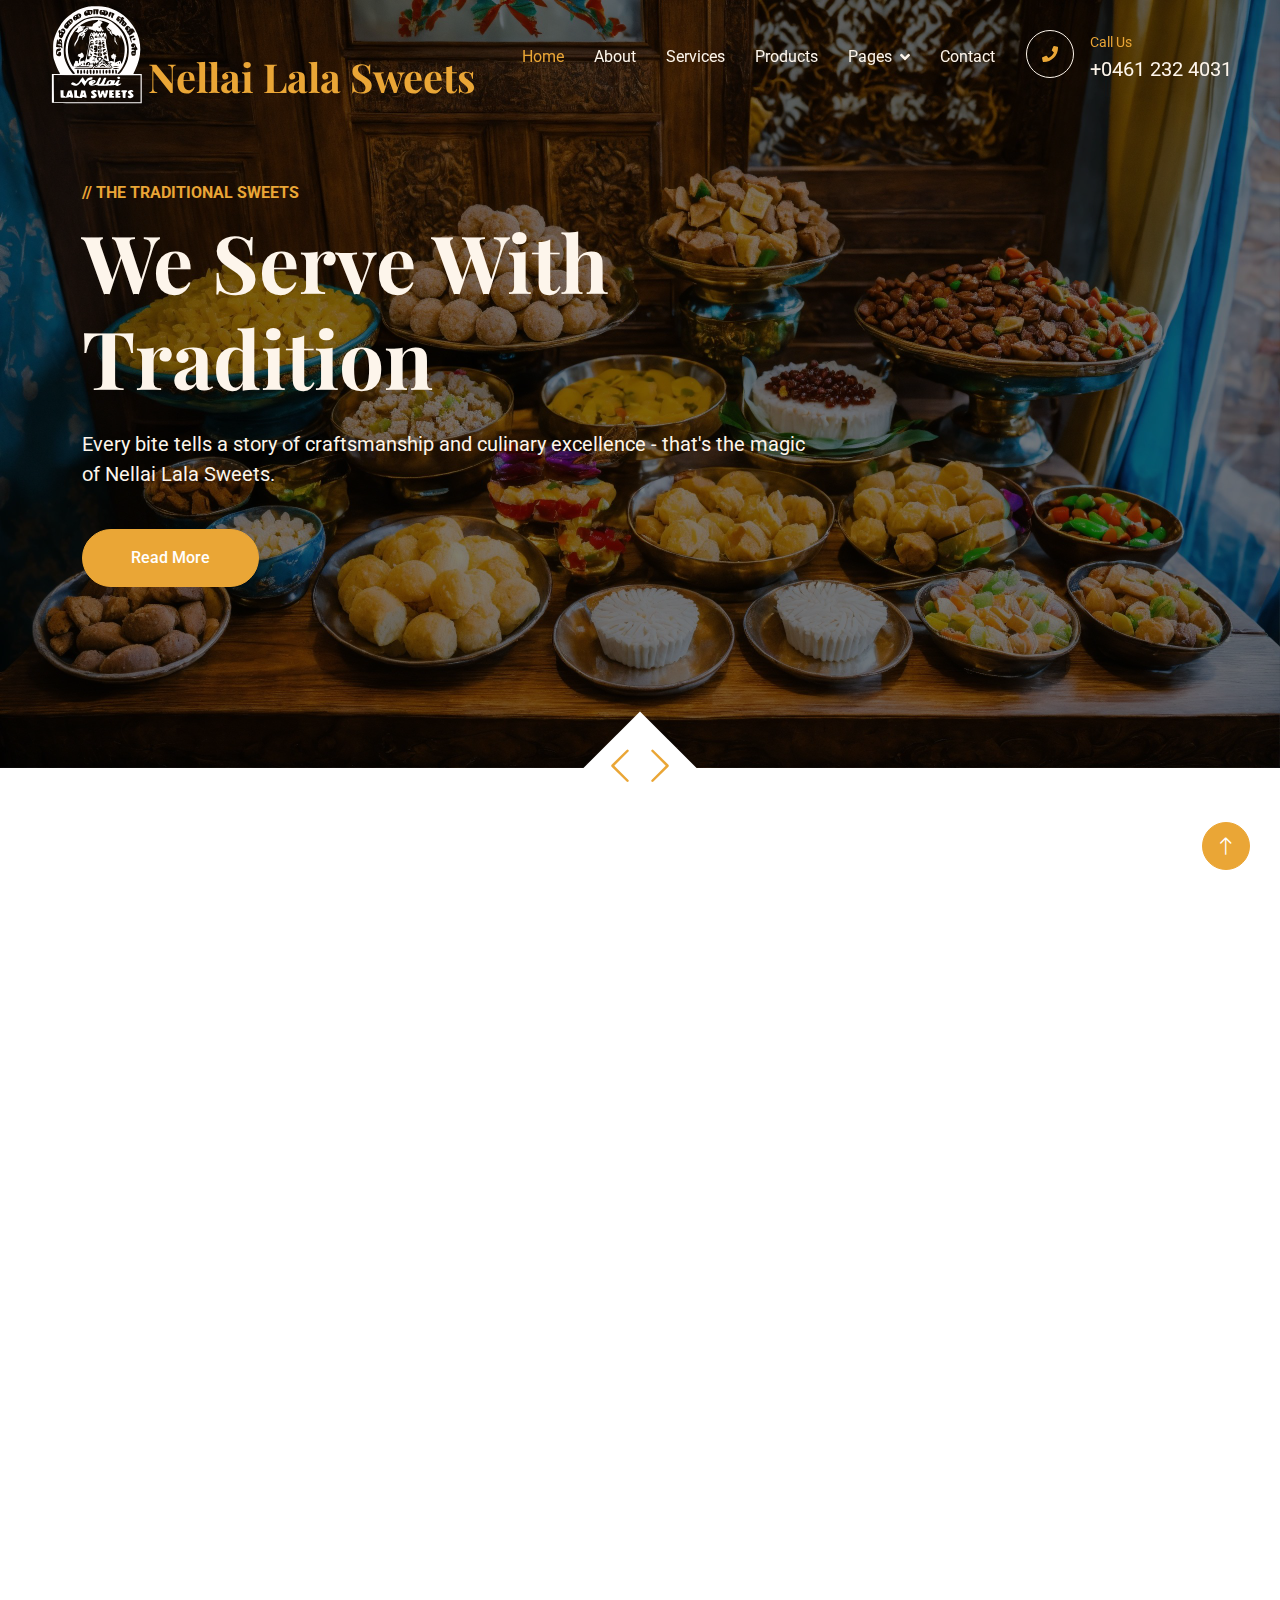
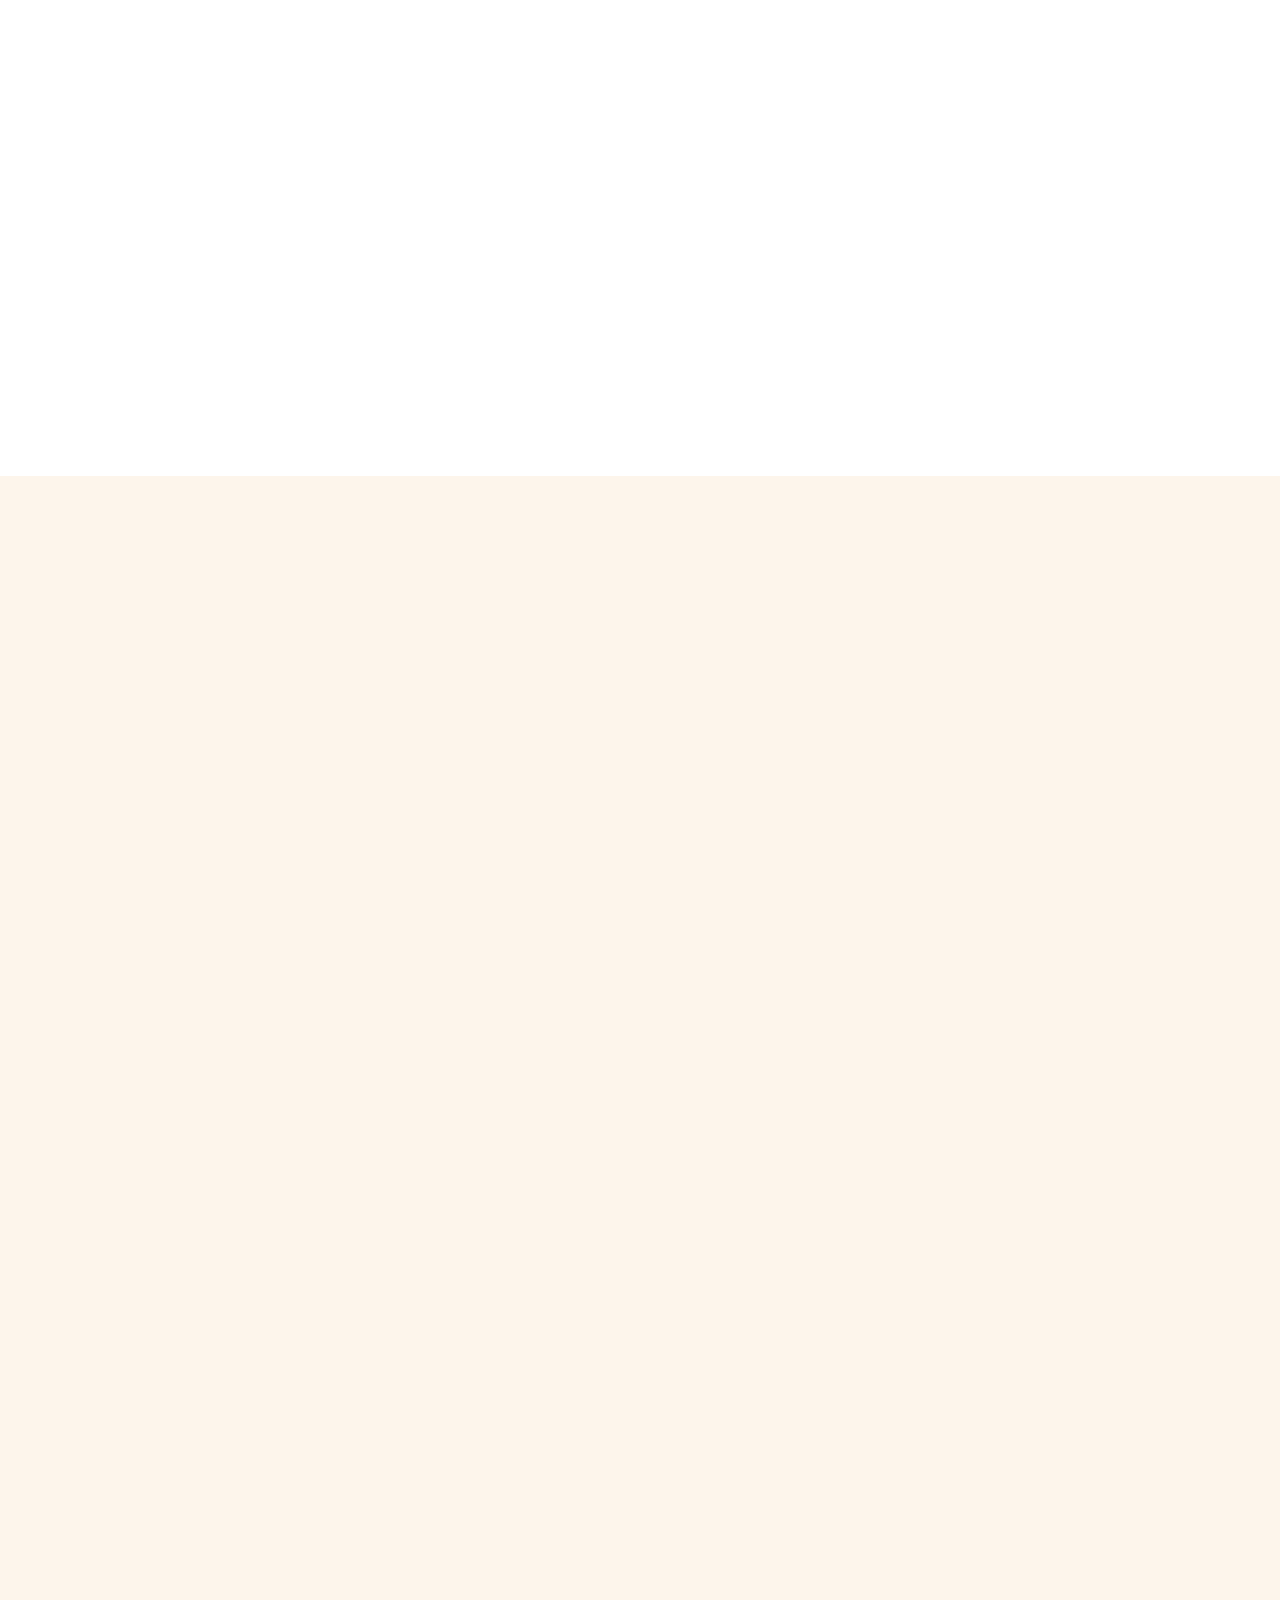
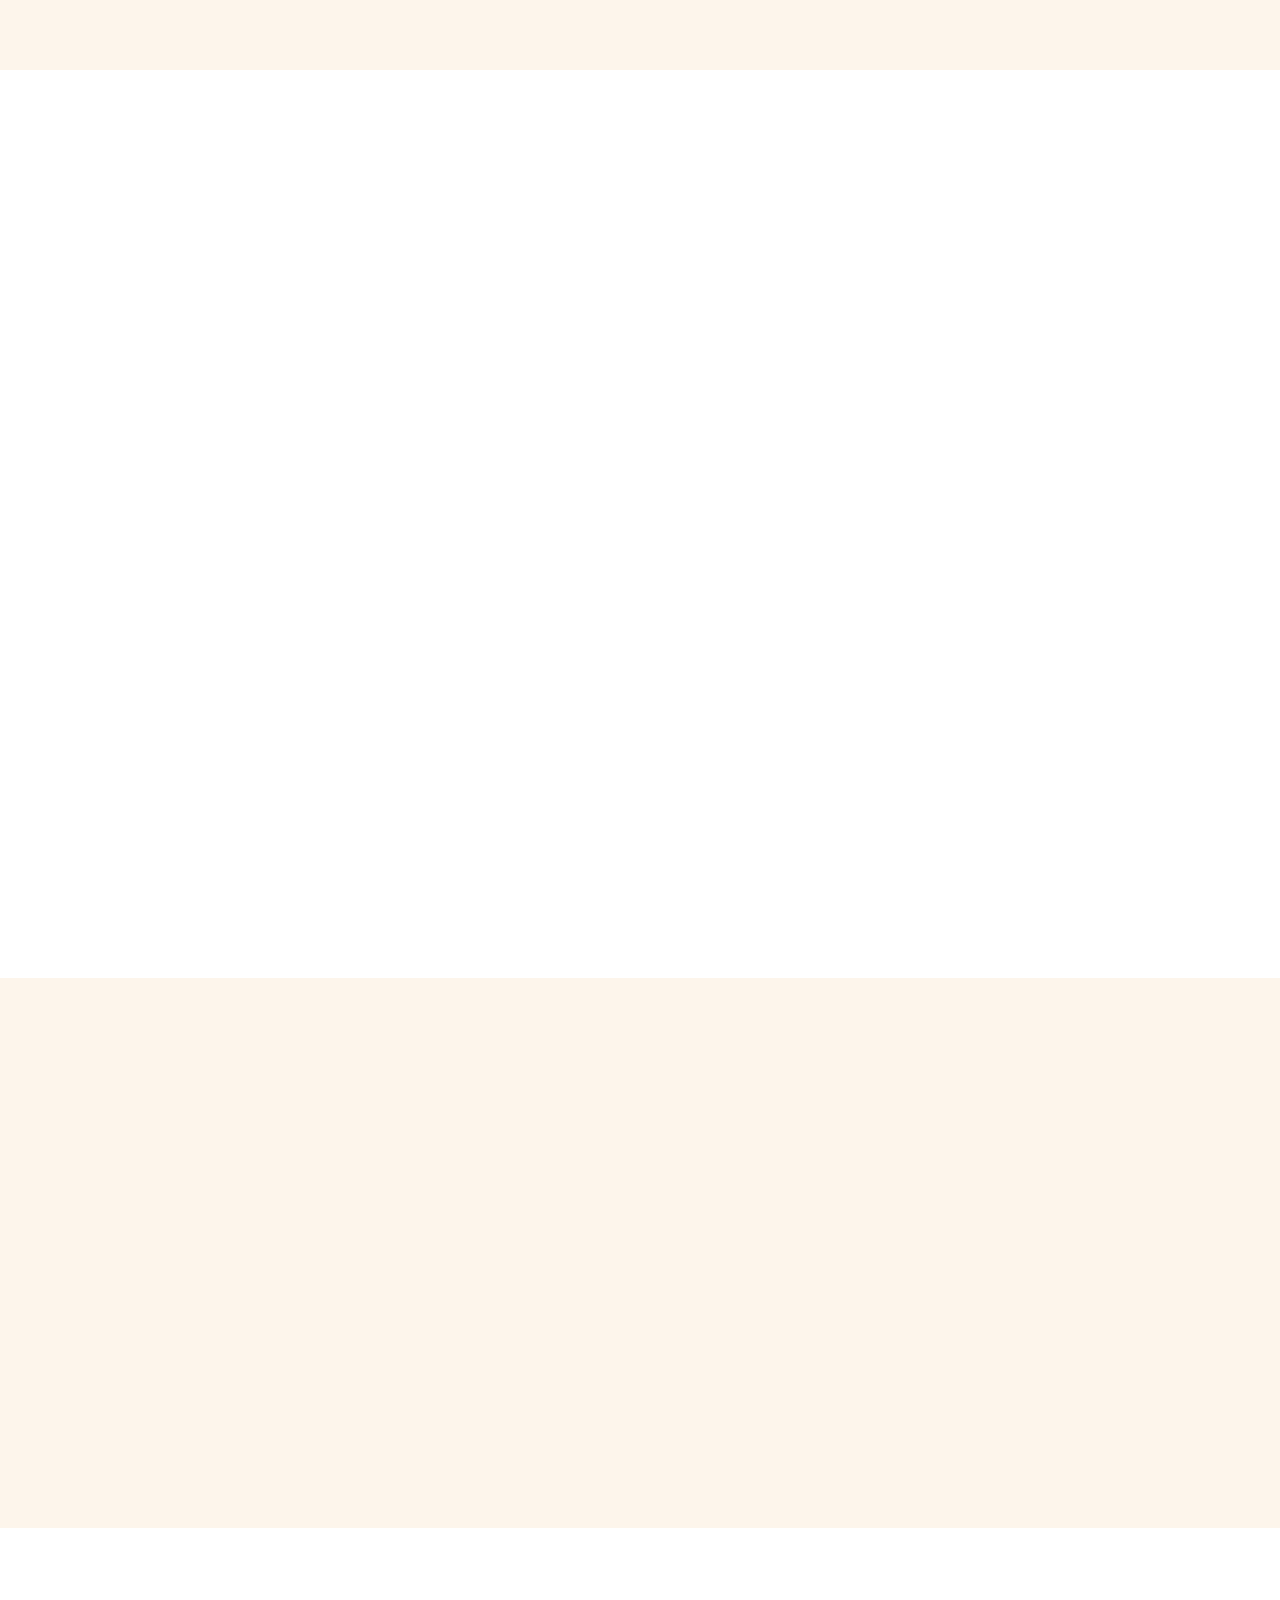
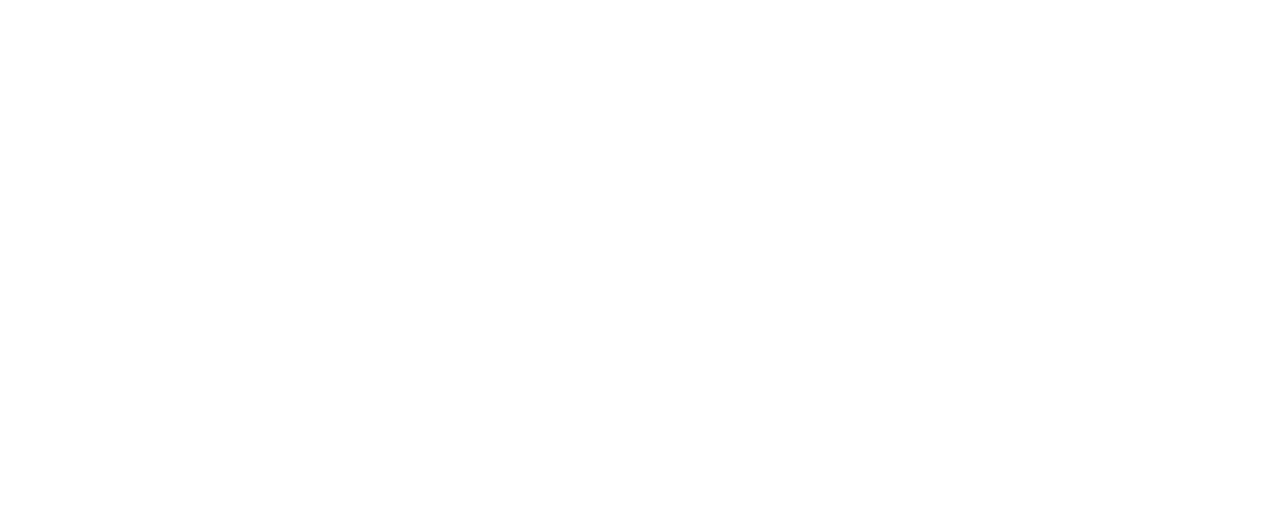
<file: index.html>
<!DOCTYPE html>
<html lang="en">

<head>
    <meta charset="utf-8">
    <title>Lala Sweets</title>
    <meta content="width=device-width, initial-scale=1.0" name="viewport">
    <meta content="" name="keywords">
    <meta content="" name="description">

    <!-- Favicon -->
    <link href="img/images.jpg" rel="icon">

    <!-- Google Web Fonts -->
    <link rel="preconnect" href="https://fonts.googleapis.com">
    <link rel="preconnect" href="https://fonts.gstatic.com" crossorigin>
    <link href="https://fonts.googleapis.com/css2?family=Roboto:wght@400;500&family=Playfair+Display:wght@600;700&display=swap" rel="stylesheet"> 

    <!-- Icon Font Stylesheet -->
    <link href="https://cdnjs.cloudflare.com/ajax/libs/font-awesome/5.10.0/css/all.min.css" rel="stylesheet">
    <link href="https://cdn.jsdelivr.net/npm/bootstrap-icons@1.4.1/font/bootstrap-icons.css" rel="stylesheet">

    <!-- Libraries Stylesheet -->
    <link href="lib/animate/animate.min.css" rel="stylesheet">
    <link href="lib/owlcarousel/assets/owl.carousel.min.css" rel="stylesheet">

    <!-- Customized Bootstrap Stylesheet -->
    <link href="css/bootstrap.min.css" rel="stylesheet">

    <!-- Template Stylesheet -->
    <link href="css/style.css" rel="stylesheet">
</head>

<body>
    <!-- Spinner Start -->
    <div id="spinner" class="show bg-white position-fixed translate-middle w-100 vh-100 top-50 start-50 d-flex align-items-center justify-content-center">
        <div class="spinner-grow text-primary" role="status"></div>
    </div>
    <!-- Spinner End -->


    <!-- Topbar Start -->
    <!-- <div class="container-fluid top-bar bg-dark text-light px-0 wow fadeIn" data-wow-delay="0.1s">
        <div class="row gx-0 align-items-center d-none d-lg-flex">
            <div class="col-lg-6 px-5 text-start">
                <ol class="breadcrumb mb-0">
                    <li class="breadcrumb-item"><a class="small text-light" href="#">Home</a></li>
                    <li class="breadcrumb-item"><a class="small text-light" href="#">Career</a></li>
                    <li class="breadcrumb-item"><a class="small text-light" href="#">Terms</a></li>
                    <li class="breadcrumb-item"><a class="small text-light" href="#">Privacy</a></li>
                </ol>
            </div>
            <div class="col-lg-6 px-5 text-end">
                <small>Follow us:</small>
                <div class="h-100 d-inline-flex align-items-center">
                    <a class="btn-lg-square text-primary border-end rounded-0" href=""><i class="fab fa-facebook-f"></i></a>
                    <a class="btn-lg-square text-primary border-end rounded-0" href=""><i class="fab fa-twitter"></i></a>
                    <a class="btn-lg-square text-primary border-end rounded-0" href=""><i class="fab fa-linkedin-in"></i></a>
                    <a class="btn-lg-square text-primary pe-0" href=""><i class="fab fa-instagram"></i></a>
                </div>
            </div>
        </div>
    </div> -->
    <!-- Topbar End -->


    <!-- Navbar Start -->
    <nav class="navbar navbar-expand-lg navbar-dark fixed-top py-lg-0 px-lg-5 wow fadeIn" data-wow-delay="0.1s">
        <a href="index.html" class="navbar-brand ms-4 ms-lg-0 d-flex">
            <img src="/img/svg/Group.svg" class="w-25 h-25" id="logo1">
            <h1 class="text-primary mt-5">Nellai Lala Sweets</h1>
        </a>
        <button type="button" class="navbar-toggler me-4" data-bs-toggle="collapse" data-bs-target="#navbarCollapse">
            <span class="navbar-toggler-icon"></span>
        </button>
        <div class="collapse navbar-collapse" id="navbarCollapse">
            <div class="navbar-nav mx-auto p-4 p-lg-0">
                <a href="index.html" class="nav-item nav-link active">Home</a>
                <a href="about.html" class="nav-item nav-link">About</a>
                <a href="service.html" class="nav-item nav-link">Services</a>
                <a href="product.html" class="nav-item nav-link">Products</a>
                <div class="nav-item dropdown">
                    <a href="#" class="nav-link dropdown-toggle" data-bs-toggle="dropdown">Pages</a>
                    <div class="dropdown-menu m-0">
                        <!-- <a href="team.html" class="dropdown-item">Our Team</a> -->
                        <a href="testimonial.html" class="dropdown-item">Testimonial</a>
                        <a href="404.html" class="dropdown-item">404 Page</a>
                    </div>
                </div>
                <a href="contact.html" class="nav-item nav-link">Contact</a>
            </div>
            <div class=" d-none d-lg-flex">
                <div class="flex-shrink-0 btn-lg-square border border-light rounded-circle">
                    <i class="fa fa-phone text-primary"></i>
                </div>
                <div class="ps-3">
                    <small class="text-primary mb-0">Call Us</small>
                    <p class="text-light fs-5 mb-0">+0461 232 4031</p>
                </div>
            </div>
        </div>
    </nav>
    <!-- Navbar End -->


    <!-- Carousel Start -->
    <div class="container-fluid p-0 pb-5 wow fadeIn" data-wow-delay="0.1s">
        <div class="owl-carousel header-carousel position-relative">
            <div class="owl-carousel-item position-relative">
                <img class="img-fluid" src="img/hero-1.jpg" alt="">
                <div class="owl-carousel-inner">
                    <div class="container">
                        <div class="row justify-content-start">
                            <div class="col-lg-8">
                                <p class="text-primary text-uppercase fw-bold mb-2">// The Traditional Sweets</p>
                                <h1 class="display-1 text-light mb-4 animated slideInDown">We Serve With Tradition</h1>
                                <p class="text-light fs-5 mb-4 pb-3">Every bite tells a story of craftsmanship and culinary excellence - that's the magic of Nellai Lala Sweets.</p>
                                <a href="" class="btn btn-primary rounded-pill py-3 px-5">Read More</a>
                            </div>
                        </div>
                    </div>
                </div>
            </div>
            <div class="owl-carousel-item position-relative">
                <img class="img-fluid" src="img/hero-2.jpg" alt="">
                <div class="owl-carousel-inner">
                    <div class="container">
                        <div class="row justify-content-start">
                            <div class="col-lg-8">
                                <p class="text-primary text-uppercase fw-bold mb-2">// The Best Sweets</p>
                                <h1 class="display-1 text-light mb-4 animated slideInDown">We Cook With Passion</h1>
                                <p class="text-light fs-5 mb-4 pb-3">Indulge in the divine flavors of tradition at Nellai Lala Sweets exquisite sweet stall.</p>
                                <a href="" class="btn btn-primary rounded-pill py-3 px-5">Read More</a>
                            </div>
                        </div>
                    </div>
                </div>
            </div>
        </div>
    </div>
    <!-- Carousel End -->


    <!-- Facts Start -->
    <div class="container-xxl py-6">
        <div class="container">
            <div class="row g-4">
                <div class="col-lg-3 col-md-6 wow fadeIn" data-wow-delay="0.1s">
                    <div class="fact-item bg-light rounded text-center h-100 p-5">
                        <i class="fa fa-certificate fa-4x text-primary mb-4"></i>
                        <p class="mb-2">Years Experience</p>
                        <h1 class="display-5 mb-0" data-toggle="counter-up">50</h1>
                    </div>
                </div>
                <div class="col-lg-3 col-md-6 wow fadeIn" data-wow-delay="0.3s">
                    <div class="fact-item bg-light rounded text-center h-100 p-5">
                        <i class="fa fa-users fa-4x text-primary mb-4"></i>
                        <p class="mb-2">Skilled Professionals</p>
                        <h1 class="display-5 mb-0" data-toggle="counter-up">17</h1>
                    </div>
                </div>
                <div class="col-lg-3 col-md-6 wow fadeIn" data-wow-delay="0.5s">
                    <div class="fact-item bg-light rounded text-center h-100 p-5">
                        <i class="fa fa-cookie-bite fa-4x text-primary mb-4"></i>
                        <p class="mb-2">Total Products</p>
                        <h1 class="display-5 mb-0" data-toggle="counter-up">135</h1>
                    </div>
                </div>
                <div class="col-lg-3 col-md-6 wow fadeIn" data-wow-delay="0.7s">
                    <div class="fact-item bg-light rounded text-center h-100 p-5">
                        <i class="fa fa-cart-plus fa-4x text-primary mb-4"></i>
                        <p class="mb-2">Order Everyday</p>
                        <h1 class="display-5 mb-0" data-toggle="counter-up">9357</h1>
                    </div>
                </div>
            </div>
        </div>
    </div>
    <!-- Facts End -->


    <!-- About Start -->
    <div class="container-xxl py-6">
        <div class="container">
            <div class="row g-5">
                <div class="col-lg-6 wow fadeInUp" data-wow-delay="0.1s">
                    <div class="row img-twice position-relative h-100">
                        <div class="col-6">
                            <img class="img-fluid rounded" src="img/about1.jpg" alt="">
                        </div>
                        <div class="col-6 align-self-end">
                            <img class="img-fluid rounded" src="img/about2.jpg" alt="">
                        </div>
                    </div>
                </div>
                <div class="col-lg-6 wow fadeInUp" data-wow-delay="0.5s">
                    <div class="h-100">
                        <p class="text-primary text-uppercase mb-2">// About Us</p>
                        <h1 class="display-6 mb-4">We Cook Every Item From The Core Of Our Hearts</h1>
                        <p>Step into our world, where the air is filled with the aroma of freshly prepared delicacies, each one crafted with love and expertise passed down through generations.</p>
                        <p>Our shelves boast an array of sweets, each a masterpiece in its own right, meticulously prepared using time-honored recipes and the finest ingredients sourced from across the land.</p>
                        <div class="row g-2 mb-4">
                            <div class="col-sm-6">
                                <i class="fa fa-check text-primary me-2"></i>Quality Products
                            </div>
                            <div class="col-sm-6">
                                <i class="fa fa-check text-primary me-2"></i>Custom Products
                            </div>
                            <div class="col-sm-6">
                                <i class="fa fa-check text-primary me-2"></i>Online Order
                            </div>
                            <div class="col-sm-6">
                                <i class="fa fa-check text-primary me-2"></i>Home Delivery
                            </div>
                        </div>
                        <a class="btn btn-primary rounded-pill py-3 px-5" href="">Read More</a>
                    </div>
                </div>
            </div>
        </div>
    </div>
    <!-- About End -->


    <!-- Product Start -->
    <div class="container-xxl bg-light my-6 py-6 pt-0">
        <div class="container">
            <div class="bg-primary text-light rounded-bottom p-5 my-6 mt-0 wow fadeInUp" data-wow-delay="0.1s">
                <div class="row g-4 align-items-center">
                    <div class="col-lg-6">
                        <h1 class="display-4 text-light mb-0">The Best Sweet Stall In Your City</h1>
                    </div>
                    <div class="col-lg-6 text-lg-end">
                        <div class="d-inline-flex align-items-center text-start">
                            <i class="fa fa-phone-alt fa-4x flex-shrink-0"></i>
                            <div class="ms-4">
                                <p class="fs-5 fw-bold mb-0">Call Us</p>
                                <p class="fs-1 fw-bold mb-0">+0461 232 4031</p>
                            </div>
                        </div>
                    </div>
                </div>
            </div>
            <div class="text-center mx-auto mb-5 wow fadeInUp" data-wow-delay="0.1s" style="max-width: 500px;">
                <p class="text-primary text-uppercase mb-2">// Sweet Products</p>
                <h1 class="display-6 mb-4">Explore The Categories Of Our Sweet Products</h1>
            </div>
            <div class="row g-4">
                <div class="col-lg-4 col-md-6 wow fadeInUp" data-wow-delay="0.1s">
                    <div class="product-item d-flex flex-column bg-white rounded overflow-hidden h-100">
                        <div class="text-center p-4">
                            <div class="d-inline-block border border-primary rounded-pill px-3 mb-3">$11 - $99</div>
                            <h3 class="mb-3">Halwa</h3>
                            <span>
                                Nellai Lala Sweets takes immense pride in its diverse array of halwas, each one a testament to our commitment to excellence in taste and quality.</span>
                        </div>
                        <div class="position-relative mt-auto">
                            <img class="img-fluid" src="img/halwa.png" alt="">
                            <div class="product-overlay">
                                <a class="btn btn-lg-square btn-outline-light rounded-circle" href=""><i class="fa fa-eye text-primary"></i></a>
                            </div>
                        </div>
                    </div>
                </div>
                <div class="col-lg-4 col-md-6 wow fadeInUp" data-wow-delay="0.3s">
                    <div class="product-item d-flex flex-column bg-white rounded overflow-hidden h-100">
                        <div class="text-center p-4">
                            <div class="d-inline-block border border-primary rounded-pill pt-1 px-3 mb-3">$11 - $99</div>
                            <h3 class="mb-3">Laddu</h3>
                            <span>
                                Nellai Lala Sweets laddu stands as a testament to their unwavering commitment to culinary excellence and unparalleled taste.</span>
                        </div>
                        <div class="position-relative mt-auto">
                            <img class="img-fluid" src="img/laddu.jpeg" alt="">
                            <div class="product-overlay">
                                <a class="btn btn-lg-square btn-outline-light rounded-circle" href=""><i class="fa fa-eye text-primary"></i></a>
                            </div>
                        </div>
                    </div>
                </div>
                <div class="col-lg-4 col-md-6 wow fadeInUp" data-wow-delay="0.5s">
                    <div class="product-item d-flex flex-column bg-white rounded overflow-hidden h-100">
                        <div class="text-center p-4">
                            <div class="d-inline-block border border-primary rounded-pill pt-1 px-3 mb-3">$11 - $99</div>
                            <h4 class="mb-3">Karam</h4>
                            <span>Nellai Lala Sweets, their karam is a testament to culinary artistry, marrying the fiery heat of spices with the subtle sweetness of premium ingredients. </span>
                        </div>
                        <div class="position-relative mt-auto">
                            <img class="img-fluid" src="img/karam.jpeg" alt="">
                            <div class="product-overlay">
                                <a class="btn btn-lg-square btn-outline-light rounded-circle" href=""><i class="fa fa-eye text-primary"></i></a>
                            </div>
                        </div>
                    </div>
                </div>
            </div>
        </div>
    </div>
    <!-- Product End -->


    <!-- Service Start -->
    <div class="container-xxl py-6">
        <div class="container">
            <div class="row g-5">
                <div class="col-lg-6 wow fadeInUp" data-wow-delay="0.1s">
                    <p class="text-primary text-uppercase mb-2">// Our Services</p>
                    <h1 class="display-6 mb-4">What Do We Offer For You?</h1>
                    <p class="mb-5">Nellai Lala Sweets is committed to delivering superior quality products and exceptional service, ensuring that every customer enjoys a delightful culinary experience with every interaction.</p>
                    <div class="row gy-5 gx-4">
                        <div class="col-sm-6 wow fadeIn" data-wow-delay="0.1s">
                            <div class="d-flex align-items-center mb-3">
                                <div class="flex-shrink-0 btn-square bg-primary rounded-circle me-3">
                                    <i class="fa fa-bread-slice text-white"></i>
                                </div>
                                <h5 class="mb-0">Quality Products</h5>
                            </div>
                            <span>Delivering top-notch quality sweets and services, one satisfied customer at a time.</span>
                        </div>
                        <div class="col-sm-6 wow fadeIn" data-wow-delay="0.2s">
                            <div class="d-flex align-items-center mb-3">
                                <div class="flex-shrink-0 btn-square bg-primary rounded-circle me-3">
                                    <i class="fa fa-birthday-cake text-white"></i>
                                </div>
                                <h5 class="mb-0">Custom Products</h5>
                            </div>
                            <span>Crafting custom confections tailored to your tastes.</span>
                        </div>
                        <div class="col-sm-6 wow fadeIn" data-wow-delay="0.3s">
                            <div class="d-flex align-items-center mb-3">
                                <div class="flex-shrink-0 btn-square bg-primary rounded-circle me-3">
                                    <i class="fa fa-cart-plus text-white"></i>
                                </div>
                                <h5 class="mb-0">Online Order</h5>
                            </div>
                            <span>Indulge in our delectable delights with convenient online ordering for all your sweet cravings!.</span>
                        </div>
                        <div class="col-sm-6 wow fadeIn" data-wow-delay="0.4s">
                            <div class="d-flex align-items-center mb-3">
                                <div class="flex-shrink-0 btn-square bg-primary rounded-circle me-3">
                                    <i class="fa fa-truck text-white"></i>
                                </div>
                                <h5 class="mb-0">Retail Outlets</h5>
                            </div>
                            <span>Traditional Indian treats at our retail outlets, delivering quality, flavor, and convenience.</span>
                        </div>
                    </div>
                </div>
                <div class="col-lg-6 wow fadeInUp" data-wow-delay="0.5s">
                    <div class="row img-twice position-relative h-100">
                        <div class="col-6">
                            <img class="img-fluid rounded" src="img/service2.jpg" alt="">
                        </div>
                        <div class="col-6 align-self-end">
                            <img class="img-fluid rounded" src="img/service1.jpg" alt="">
                        </div>
                    </div>
                </div>
            </div>
        </div>
    </div>
    <!-- Service End -->


    <!-- Team Start -->
    <!-- <div class="container-xxl py-6">
        <div class="container">
            <div class="text-center mx-auto mb-5 wow fadeInUp" data-wow-delay="0.1s" style="max-width: 500px;">
                <p class="text-primary text-uppercase mb-2">// Our Team</p>
                <h1 class="display-6 mb-4">We're Super Professional At Our Skills</h1>
            </div>
            <div class="row g-4">
                <div class="col-lg-3 col-md-6 wow fadeInUp" data-wow-delay="0.1s">
                    <div class="team-item text-center rounded overflow-hidden">
                        <img class="img-fluid" src="img/team-1.jpg" alt="">
                        <div class="team-text">
                            <div class="team-title">
                                <h5>Full Name</h5>
                                <span>Designation</span>
                            </div>
                            <div class="team-social">
                                <a class="btn btn-square btn-light rounded-circle" href=""><i class="fab fa-facebook-f"></i></a>
                                <a class="btn btn-square btn-light rounded-circle" href=""><i class="fab fa-twitter"></i></a>
                                <a class="btn btn-square btn-light rounded-circle" href=""><i class="fab fa-instagram"></i></a>
                            </div>
                        </div>
                    </div>
                </div>
                <div class="col-lg-3 col-md-6 wow fadeInUp" data-wow-delay="0.3s">
                    <div class="team-item text-center rounded overflow-hidden">
                        <img class="img-fluid" src="img/team-2.jpg" alt="">
                        <div class="team-text">
                            <div class="team-title">
                                <h5>Full Name</h5>
                                <span>Designation</span>
                            </div>
                            <div class="team-social">
                                <a class="btn btn-square btn-light rounded-circle" href=""><i class="fab fa-facebook-f"></i></a>
                                <a class="btn btn-square btn-light rounded-circle" href=""><i class="fab fa-twitter"></i></a>
                                <a class="btn btn-square btn-light rounded-circle" href=""><i class="fab fa-instagram"></i></a>
                            </div>
                        </div>
                    </div>
                </div>
                <div class="col-lg-3 col-md-6 wow fadeInUp" data-wow-delay="0.5s">
                    <div class="team-item text-center rounded overflow-hidden">
                        <img class="img-fluid" src="img/team-3.jpg" alt="">
                        <div class="team-text">
                            <div class="team-title">
                                <h5>Full Name</h5>
                                <span>Designation</span>
                            </div>
                            <div class="team-social">
                                <a class="btn btn-square btn-light rounded-circle" href=""><i class="fab fa-facebook-f"></i></a>
                                <a class="btn btn-square btn-light rounded-circle" href=""><i class="fab fa-twitter"></i></a>
                                <a class="btn btn-square btn-light rounded-circle" href=""><i class="fab fa-instagram"></i></a>
                            </div>
                        </div>
                    </div>
                </div>
                <div class="col-lg-3 col-md-6 wow fadeInUp" data-wow-delay="0.7s">
                    <div class="team-item text-center rounded overflow-hidden">
                        <img class="img-fluid" src="img/team-4.jpg" alt="">
                        <div class="team-text">
                            <div class="team-title">
                                <h5>Full Name</h5>
                                <span>Designation</span>
                            </div>
                            <div class="team-social">
                                <a class="btn btn-square btn-light rounded-circle" href=""><i class="fab fa-facebook-f"></i></a>
                                <a class="btn btn-square btn-light rounded-circle" href=""><i class="fab fa-twitter"></i></a>
                                <a class="btn btn-square btn-light rounded-circle" href=""><i class="fab fa-instagram"></i></a>
                            </div>
                        </div>
                    </div>
                </div>
            </div>
        </div>
    </div> -->
    <!-- Team End -->


    <!-- Testimonial Start -->
    <div class="container-xxl bg-light my-6 py-6 pb-0">
        <div class="container">
            <div class="text-center mx-auto mb-5 wow fadeInUp" data-wow-delay="0.1s" style="max-width: 500px;">
                <p class="text-primary text-uppercase mb-2">// Client's Review</p>
                <h1 class="display-6 mb-4">More Than 20000+ Customers Trusted Us</h1>
            </div>
            <!-- <div class="owl-carousel testimonial-carousel wow fadeInUp" data-wow-delay="0.1s">
                <div class="testimonial-item bg-white rounded p-4">
                    <div class="d-flex align-items-center mb-4">
                        <img class="flex-shrink-0 rounded-circle border p-1" src="img/testimonial-1.jpg" alt="">
                        <div class="ms-4">
                            <h5 class="mb-1">Client Name</h5>
                            <span>Profession</span>
                        </div>
                    </div>
                    <p class="mb-0">Tempor erat elitr rebum at clita. Diam dolor diam ipsum sit diam amet diam et eos. Clita erat ipsum et lorem et sit.</p>
                </div>
                <div class="testimonial-item bg-white rounded p-4">
                    <div class="d-flex align-items-center mb-4">
                        <img class="flex-shrink-0 rounded-circle border p-1" src="img/testimonial-2.jpg" alt="">
                        <div class="ms-4">
                            <h5 class="mb-1">Client Name</h5>
                            <span>Profession</span>
                        </div>
                    </div>
                    <p class="mb-0">Tempor erat elitr rebum at clita. Diam dolor diam ipsum sit diam amet diam et eos. Clita erat ipsum et lorem et sit.</p>
                </div>
                <div class="testimonial-item bg-white rounded p-4">
                    <div class="d-flex align-items-center mb-4">
                        <img class="flex-shrink-0 rounded-circle border p-1" src="img/testimonial-3.jpg" alt="">
                        <div class="ms-4">
                            <h5 class="mb-1">Client Name</h5>
                            <span>Profession</span>
                        </div>
                    </div>
                    <p class="mb-0">Tempor erat elitr rebum at clita. Diam dolor diam ipsum sit diam amet diam et eos. Clita erat ipsum et lorem et sit.</p>
                </div>
                <div class="testimonial-item bg-white rounded p-4">
                    <div class="d-flex align-items-center mb-4">
                        <img class="flex-shrink-0 rounded-circle border p-1" src="img/testimonial-4.jpg" alt="">
                        <div class="ms-4">
                            <h5 class="mb-1">Client Name</h5>
                            <span>Profession</span>
                        </div>
                    </div>
                    <p class="mb-0">Tempor erat elitr rebum at clita. Diam dolor diam ipsum sit diam amet diam et eos. Clita erat ipsum et lorem et sit.</p>
                </div>
            </div> -->
            <div class="bg-primary text-light rounded-top p-5 my-6 mb-0 wow fadeInUp" data-wow-delay="0.1s">
                <div class="row align-items-center">
                    <div class="col-md-6">
                        <h1 class="display-4 text-light mb-0">Subscribe Our Newsletter</h1>
                    </div>
                    <div class="col-md-6 text-md-end">
                        <div class="position-relative">
                            <input class="form-control bg-transparent border-light w-100 py-3 ps-4 pe-5" type="text" placeholder="Your email">
                            <button type="button" class="btn btn-dark py-2 px-3 position-absolute top-0 end-0 mt-2 me-2">SignUp</button>
                        </div>
                    </div>
                </div>
            </div>
        </div>
    </div>
    <!-- Testimonial End -->


    <!-- Footer Start -->
    <div class="container-fluid bg-dark text-light footer my-6 mb-0 py-5 wow fadeIn" data-wow-delay="0.1s">
        <div class="container py-5">
            <div class="row g-5">
                <div class="col-lg-3 col-md-6">
                    <h4 class="text-light mb-4"></h4>
                    <div class="row g-2">
                        <!-- <div class="col-4">
                            <img class="img-fluid bg-light rounded p-1" src="img/service1.jpg" alt="Image">
                        </div>
                        <div class="col-4">
                            <img class="img-fluid bg-light rounded p-1" src="img/service2.jpg" alt="Image">
                        </div>
                        <div class="col-4">
                            <img class="img-fluid bg-light rounded p-1" src="img/laddu.jpeg" alt="Image">
                        </div>
                        <div class="col-4">
                            <img class="img-fluid bg-light rounded p-1" src="img/halwa.png" alt="Image">
                        </div>
                        <div class="col-4">
                            <img class="img-fluid bg-light rounded p-1" src="img/hero-1.jpg" alt="Image">
                        </div>
                        <div class="col-4">
                            <img class="img-fluid bg-light rounded p-1" src="img/hero-2.jpg" alt="Image">
                        </div> -->
                        <img class="img-fluid bg-light rounded p-1 w-50 h-50" src="img/images.jpg" alt="Image">
                    </div>
                </div>
                <div class="col-lg-3 col-md-6">
                    <h4 class="text-light mb-4">Office Address</h4>
                    <p class="mb-2"><i class="fa fa-map-marker-alt me-3"></i>No: 155/E, WGC Road, Near Chatram Stop,, Thoothukudi, Tamil Nadu 628002</p>
                    <p class="mb-2"><i class="fa fa-phone-alt me-3"></i>+0461 232 4031</p>
                    <p class="mb-2"><i class="fa fa-envelope me-3"></i>lalasweets@gmail.com</p>
                    <div class="d-flex pt-2">
                        <a class="btn btn-square btn-outline-light rounded-circle me-1" href=""><i class="fab fa-twitter"></i></a>
                        <a class="btn btn-square btn-outline-light rounded-circle me-1" href=""><i class="fab fa-facebook-f"></i></a>
                        <a class="btn btn-square btn-outline-light rounded-circle me-1" href=""><i class="fab fa-youtube"></i></a>
                        <a class="btn btn-square btn-outline-light rounded-circle me-0" href=""><i class="fab fa-linkedin-in"></i></a>
                    </div>
                </div>
                <div class="col-lg-3 col-md-6">
                    <h4 class="text-light mb-4">Quick Links</h4>
                    <a class="btn btn-link" href="">About Us</a>
                    <a class="btn btn-link" href="">Contact Us</a>
                    <a class="btn btn-link" href="">Our Services</a>
                    <a class="btn btn-link" href="">Terms & Condition</a>
                    <a class="btn btn-link" href="">Support</a>
                </div>
                <div class="col-lg-3 col-md-6">
                    <h4 class="text-light mb-4">Quick Links</h4>
                    <a class="btn btn-link" href="">About Us</a>
                    <a class="btn btn-link" href="">Contact Us</a>
                    <a class="btn btn-link" href="">Our Services</a>
                    <a class="btn btn-link" href="">Terms & Condition</a>
                    <a class="btn btn-link" href="">Support</a>
                </div>
            </div>
        </div>
    </div>
    <!-- Footer End -->


    <!-- Copyright Start -->
    <div class="container-fluid copyright text-light py-4 wow fadeIn" data-wow-delay="0.1s">
        <div class="container">
            <div class="row">
                <div class="col-md-6 text-center text-md-start mb-3 mb-md-0">
                    &copy; <a href="#">Nellai Lala Sweets</a>, All Right Reserved.
                </div>
                <div class="col-md-6 text-center text-md-end">
                    <!--/*** This template is free as long as you keep the footer author’s credit link/attribution link/backlink. If you'd like to use the template without the footer author’s credit link/attribution link/backlink, you can purchase the Credit Removal License from "https://htmlcodex.com/credit-removal". Thank you for your support. ***/-->
                    Designed By <a href="https://htmlcodex.com">N S Anand</a>
                </div>
            </div>
        </div>
    </div>
    <!-- Copyright End -->


    <!-- Back to Top -->
    <a href="#" class="btn btn-lg btn-primary btn-lg-square rounded-circle back-to-top"><i class="bi bi-arrow-up"></i></a>


    <!-- JavaScript Libraries -->
    <script src="https://code.jquery.com/jquery-3.4.1.min.js"></script>
    <script src="https://cdn.jsdelivr.net/npm/bootstrap@5.0.0/dist/js/bootstrap.bundle.min.js"></script>
    <script src="lib/wow/wow.min.js"></script>
    <script src="lib/easing/easing.min.js"></script>
    <script src="lib/waypoints/waypoints.min.js"></script>
    <script src="lib/counterup/counterup.min.js"></script>
    <script src="lib/owlcarousel/owl.carousel.min.js"></script>

    <!-- Template Javascript -->
    <script src="js/main.js"></script>
</body>

</html>
</file>
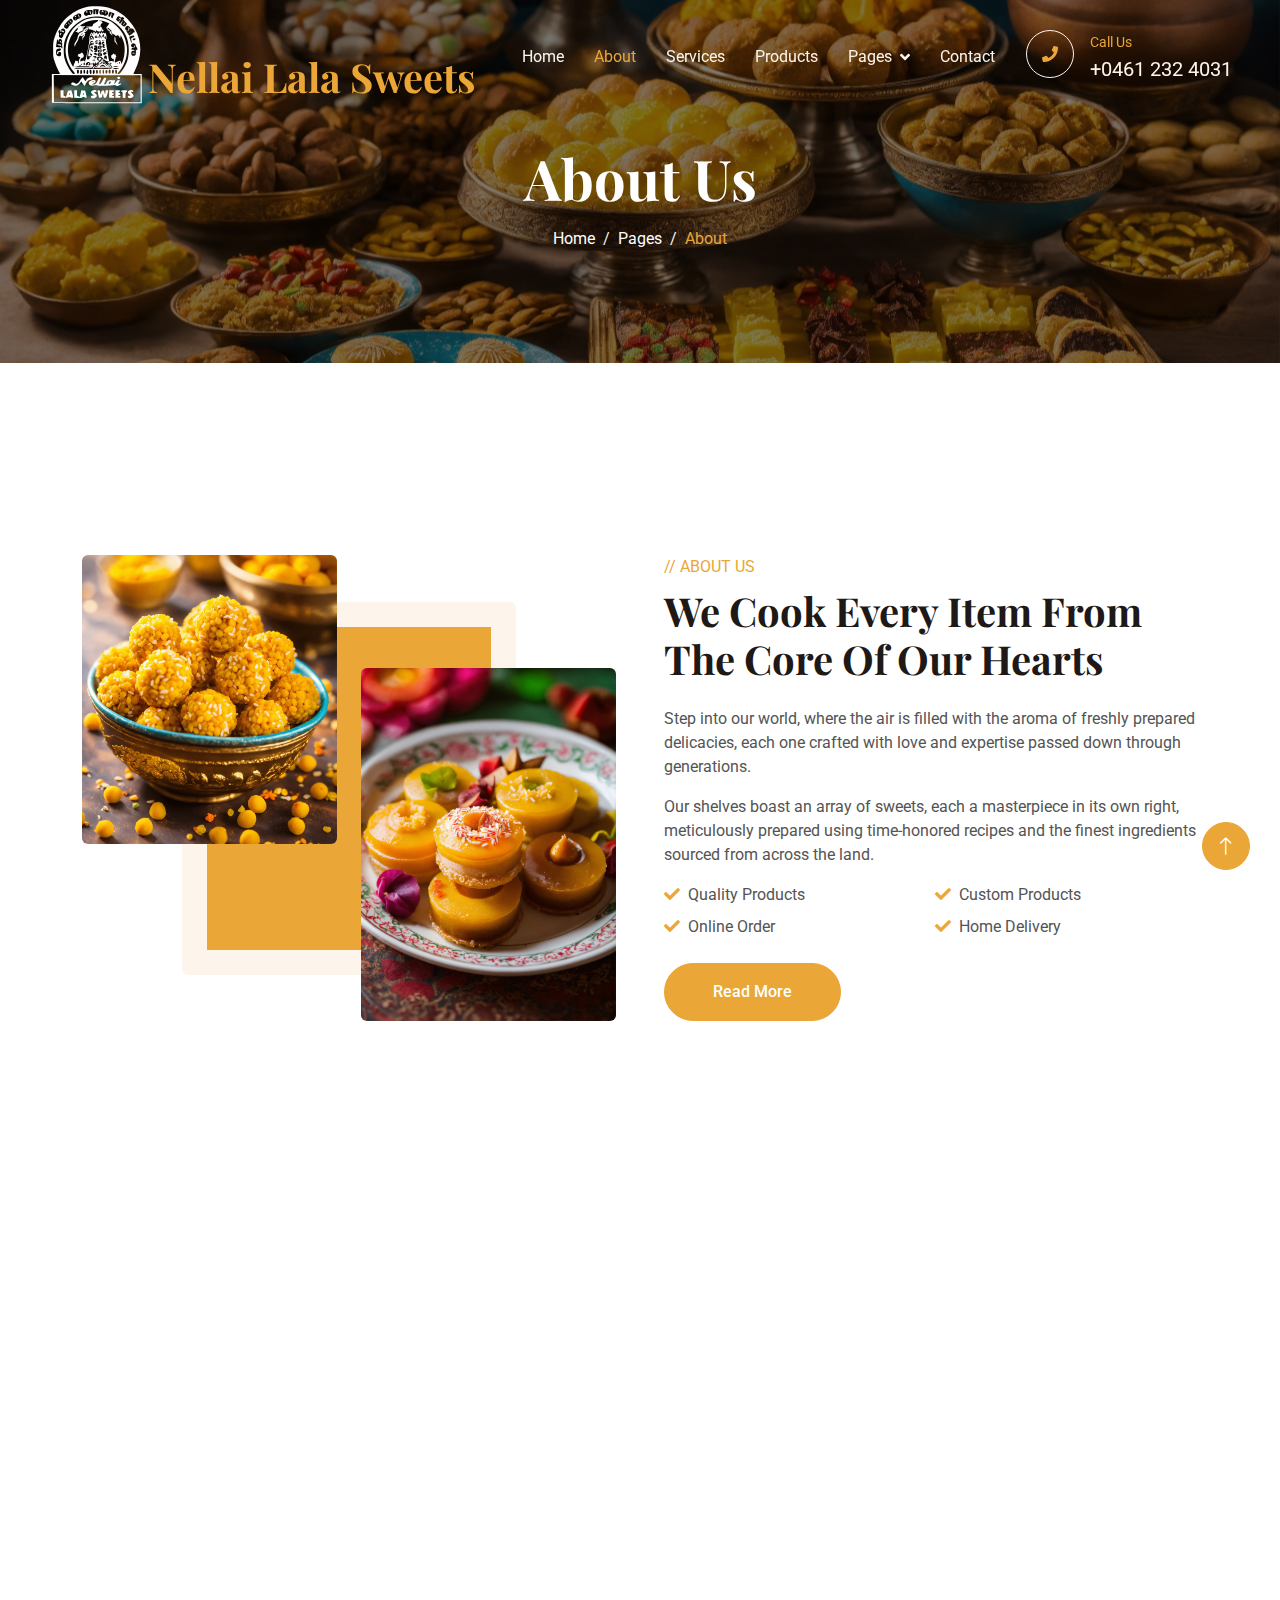
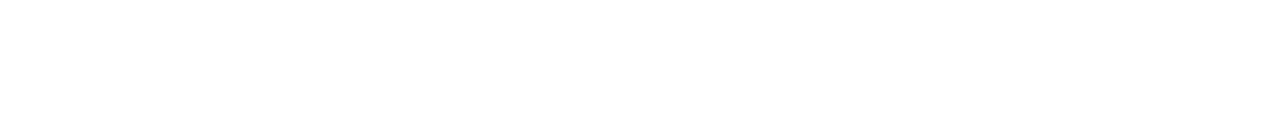
<file: about.html>
<!DOCTYPE html>
<html lang="en">

<head>
    <meta charset="utf-8">
    <title>Lala Sweets</title>
    <meta content="width=device-width, initial-scale=1.0" name="viewport">
    <meta content="" name="keywords">
    <meta content="" name="description">

    <!-- Favicon -->
    <link href="img/images.jpg" rel="icon">

    <!-- Google Web Fonts -->
    <link rel="preconnect" href="https://fonts.googleapis.com">
    <link rel="preconnect" href="https://fonts.gstatic.com" crossorigin>
    <link href="https://fonts.googleapis.com/css2?family=Roboto:wght@400;500&family=Playfair+Display:wght@600;700&display=swap" rel="stylesheet"> 

    <!-- Icon Font Stylesheet -->
    <link href="https://cdnjs.cloudflare.com/ajax/libs/font-awesome/5.10.0/css/all.min.css" rel="stylesheet">
    <link href="https://cdn.jsdelivr.net/npm/bootstrap-icons@1.4.1/font/bootstrap-icons.css" rel="stylesheet">

    <!-- Libraries Stylesheet -->
    <link href="lib/animate/animate.min.css" rel="stylesheet">
    <link href="lib/owlcarousel/assets/owl.carousel.min.css" rel="stylesheet">

    <!-- Customized Bootstrap Stylesheet -->
    <link href="css/bootstrap.min.css" rel="stylesheet">

    <!-- Template Stylesheet -->
    <link href="css/style.css" rel="stylesheet">
</head>

<body>
    <!-- Spinner Start -->
    <div id="spinner" class="show bg-white position-fixed translate-middle w-100 vh-100 top-50 start-50 d-flex align-items-center justify-content-center">
        <div class="spinner-grow text-primary" role="status"></div>
    </div>
    <!-- Spinner End -->


    <!-- Topbar Start -->
    <!-- <div class="container-fluid top-bar bg-dark text-light px-0 wow fadeIn" data-wow-delay="0.1s">
        <div class="row gx-0 align-items-center d-none d-lg-flex">
            <div class="col-lg-6 px-5 text-start">
                <ol class="breadcrumb mb-0">
                    <li class="breadcrumb-item"><a class="small text-light" href="#">Home</a></li>
                    <li class="breadcrumb-item"><a class="small text-light" href="#">Career</a></li>
                    <li class="breadcrumb-item"><a class="small text-light" href="#">Terms</a></li>
                    <li class="breadcrumb-item"><a class="small text-light" href="#">Privacy</a></li>
                </ol>
            </div>
            <div class="col-lg-6 px-5 text-end">
                <small>Follow us:</small>
                <div class="h-100 d-inline-flex align-items-center">
                    <a class="btn-lg-square text-primary border-end rounded-0" href=""><i class="fab fa-facebook-f"></i></a>
                    <a class="btn-lg-square text-primary border-end rounded-0" href=""><i class="fab fa-twitter"></i></a>
                    <a class="btn-lg-square text-primary border-end rounded-0" href=""><i class="fab fa-linkedin-in"></i></a>
                    <a class="btn-lg-square text-primary pe-0" href=""><i class="fab fa-instagram"></i></a>
                </div>
            </div>
        </div>
    </div> -->
    <!-- Topbar End -->


    <!-- Navbar Start -->
    <nav class="navbar navbar-expand-lg navbar-dark fixed-top py-lg-0 px-lg-5 wow fadeIn" data-wow-delay="0.1s">
        <a href="index.html" class="navbar-brand ms-4 ms-lg-0 d-flex">
            <img src="/img/svg/Group.svg" class="w-25 h-25" id="logo1">
            <h1 class="text-primary mt-5">Nellai Lala Sweets</h1>
        </a>
        <button type="button" class="navbar-toggler me-4" data-bs-toggle="collapse" data-bs-target="#navbarCollapse">
            <span class="navbar-toggler-icon"></span>
        </button>
        <div class="collapse navbar-collapse" id="navbarCollapse">
            <div class="navbar-nav mx-auto p-4 p-lg-0">
                <a href="index.html" class="nav-item nav-link">Home</a>
                <a href="about.html" class="nav-item nav-link active">About</a>
                <a href="service.html" class="nav-item nav-link">Services</a>
                <a href="product.html" class="nav-item nav-link">Products</a>
                <div class="nav-item dropdown">
                    <a href="#" class="nav-link dropdown-toggle" data-bs-toggle="dropdown">Pages</a>
                    <div class="dropdown-menu m-0">
                        <!-- <a href="team.html" class="dropdown-item">Our Team</a> -->
                        <a href="testimonial.html" class="dropdown-item">Testimonial</a>
                        <a href="404.html" class="dropdown-item">404 Page</a>
                    </div>
                </div>
                <a href="contact.html" class="nav-item nav-link">Contact</a>
            </div>
            <div class=" d-none d-lg-flex">
                <div class="flex-shrink-0 btn-lg-square border border-light rounded-circle">
                    <i class="fa fa-phone text-primary"></i>
                </div>
                <div class="ps-3">
                    <small class="text-primary mb-0">Call Us</small>
                    <p class="text-light fs-5 mb-0">+0461 232 4031</p>
                </div>
            </div>
        </div>
    </nav>
    <!-- Navbar End -->


    <!-- Page Header Start -->
    <div class="container-fluid page-header py-6 wow fadeIn" data-wow-delay="0.1s">
        <div class="container text-center pt-5 pb-3">
            <h1 class="display-4 text-white animated slideInDown mb-3">About Us</h1>
            <nav aria-label="breadcrumb animated slideInDown">
                <ol class="breadcrumb justify-content-center mb-0">
                    <li class="breadcrumb-item"><a class="text-white" href="#">Home</a></li>
                    <li class="breadcrumb-item"><a class="text-white" href="#">Pages</a></li>
                    <li class="breadcrumb-item text-primary active" aria-current="page">About</li>
                </ol>
            </nav>
        </div>
    </div>
    <!-- Page Header End -->


    <!-- About Start -->
    <div class="container-xxl py-6">
        <div class="container">
            <div class="row g-5">
                <div class="col-lg-6 wow fadeInUp" data-wow-delay="0.1s">
                    <div class="row img-twice position-relative h-100">
                        <div class="col-6">
                            <img class="img-fluid rounded" src="img/about1.jpg" alt="">
                        </div>
                        <div class="col-6 align-self-end">
                            <img class="img-fluid rounded" src="img/about2.jpg" alt="">
                        </div>
                    </div>
                </div>
                <div class="col-lg-6 wow fadeInUp" data-wow-delay="0.5s">
                    <div class="h-100">
                        <p class="text-primary text-uppercase mb-2">// About Us</p>
                        <h1 class="display-6 mb-4">We Cook Every Item From The Core Of Our Hearts</h1>
                        <p>Step into our world, where the air is filled with the aroma of freshly prepared delicacies, each one crafted with love and expertise passed down through generations.</p>
                        <p>Our shelves boast an array of sweets, each a masterpiece in its own right, meticulously prepared using time-honored recipes and the finest ingredients sourced from across the land.</p>
                        <div class="row g-2 mb-4">
                            <div class="col-sm-6">
                                <i class="fa fa-check text-primary me-2"></i>Quality Products
                            </div>
                            <div class="col-sm-6">
                                <i class="fa fa-check text-primary me-2"></i>Custom Products
                            </div>
                            <div class="col-sm-6">
                                <i class="fa fa-check text-primary me-2"></i>Online Order
                            </div>
                            <div class="col-sm-6">
                                <i class="fa fa-check text-primary me-2"></i>Home Delivery
                            </div>
                        </div>
                        <a class="btn btn-primary rounded-pill py-3 px-5" href="">Read More</a>
                    </div>
                </div>
            </div>
        </div>
    </div>
    <!-- About End -->


    <!-- Team Start -->
    <!-- <div class="container-xxl py-6">
        <div class="container">
            <div class="text-center mx-auto mb-5 wow fadeInUp" data-wow-delay="0.1s" style="max-width: 500px;">
                <p class="text-primary text-uppercase mb-2">// Our Team</p>
                <h1 class="display-6 mb-4">We're Super Professional At Our Skills</h1>
            </div>
            <div class="row g-4">
                <div class="col-lg-3 col-md-6 wow fadeInUp" data-wow-delay="0.1s">
                    <div class="team-item text-center rounded overflow-hidden">
                        <img class="img-fluid" src="img/team-1.jpg" alt="">
                        <div class="team-text">
                            <div class="team-title">
                                <h5>Full Name</h5>
                                <span>Designation</span>
                            </div>
                            <div class="team-social">
                                <a class="btn btn-square btn-light rounded-circle" href=""><i class="fab fa-facebook-f"></i></a>
                                <a class="btn btn-square btn-light rounded-circle" href=""><i class="fab fa-twitter"></i></a>
                                <a class="btn btn-square btn-light rounded-circle" href=""><i class="fab fa-instagram"></i></a>
                            </div>
                        </div>
                    </div>
                </div>
                <div class="col-lg-3 col-md-6 wow fadeInUp" data-wow-delay="0.3s">
                    <div class="team-item text-center rounded overflow-hidden">
                        <img class="img-fluid" src="img/team-2.jpg" alt="">
                        <div class="team-text">
                            <div class="team-title">
                                <h5>Full Name</h5>
                                <span>Designation</span>
                            </div>
                            <div class="team-social">
                                <a class="btn btn-square btn-light rounded-circle" href=""><i class="fab fa-facebook-f"></i></a>
                                <a class="btn btn-square btn-light rounded-circle" href=""><i class="fab fa-twitter"></i></a>
                                <a class="btn btn-square btn-light rounded-circle" href=""><i class="fab fa-instagram"></i></a>
                            </div>
                        </div>
                    </div>
                </div>
                <div class="col-lg-3 col-md-6 wow fadeInUp" data-wow-delay="0.5s">
                    <div class="team-item text-center rounded overflow-hidden">
                        <img class="img-fluid" src="img/team-3.jpg" alt="">
                        <div class="team-text">
                            <div class="team-title">
                                <h5>Full Name</h5>
                                <span>Designation</span>
                            </div>
                            <div class="team-social">
                                <a class="btn btn-square btn-light rounded-circle" href=""><i class="fab fa-facebook-f"></i></a>
                                <a class="btn btn-square btn-light rounded-circle" href=""><i class="fab fa-twitter"></i></a>
                                <a class="btn btn-square btn-light rounded-circle" href=""><i class="fab fa-instagram"></i></a>
                            </div>
                        </div>
                    </div>
                </div>
                <div class="col-lg-3 col-md-6 wow fadeInUp" data-wow-delay="0.7s">
                    <div class="team-item text-center rounded overflow-hidden">
                        <img class="img-fluid" src="img/team-4.jpg" alt="">
                        <div class="team-text">
                            <div class="team-title">
                                <h5>Full Name</h5>
                                <span>Designation</span>
                            </div>
                            <div class="team-social">
                                <a class="btn btn-square btn-light rounded-circle" href=""><i class="fab fa-facebook-f"></i></a>
                                <a class="btn btn-square btn-light rounded-circle" href=""><i class="fab fa-twitter"></i></a>
                                <a class="btn btn-square btn-light rounded-circle" href=""><i class="fab fa-instagram"></i></a>
                            </div>
                        </div>
                    </div>
                </div>
            </div>
        </div>
    </div> -->
    <!-- Team End -->


    <!-- Footer Start -->
    <div class="container-fluid bg-dark text-light footer my-6 mb-0 py-5 wow fadeIn" data-wow-delay="0.1s">
        <div class="container py-5">
            <div class="row g-5">
                <div class="col-lg-3 col-md-6">
                    <h4 class="text-light mb-4"></h4>
                    <div class="row g-2">
                        <!-- <div class="col-4">
                            <img class="img-fluid bg-light rounded p-1" src="img/service1.jpg" alt="Image">
                        </div>
                        <div class="col-4">
                            <img class="img-fluid bg-light rounded p-1" src="img/service2.jpg" alt="Image">
                        </div>
                        <div class="col-4">
                            <img class="img-fluid bg-light rounded p-1" src="img/laddu.jpeg" alt="Image">
                        </div>
                        <div class="col-4">
                            <img class="img-fluid bg-light rounded p-1" src="img/halwa.png" alt="Image">
                        </div>
                        <div class="col-4">
                            <img class="img-fluid bg-light rounded p-1" src="img/hero-1.jpg" alt="Image">
                        </div>
                        <div class="col-4">
                            <img class="img-fluid bg-light rounded p-1" src="img/hero-2.jpg" alt="Image">
                        </div> -->
                        <img class="img-fluid bg-light rounded p-1 w-50 h-50" src="img/images.jpg" alt="Image">
                    </div>
                </div>
                <div class="col-lg-3 col-md-6">
                    <h4 class="text-light mb-4">Office Address</h4>
                    <p class="mb-2"><i class="fa fa-map-marker-alt me-3"></i>No: 155/E, WGC Road, Near Chatram Stop,, Thoothukudi, Tamil Nadu 628002</p>
                    <p class="mb-2"><i class="fa fa-phone-alt me-3"></i>+0461 232 4031</p>
                    <p class="mb-2"><i class="fa fa-envelope me-3"></i>lalasweets@gmail.com</p>
                    <div class="d-flex pt-2">
                        <a class="btn btn-square btn-outline-light rounded-circle me-1" href=""><i class="fab fa-twitter"></i></a>
                        <a class="btn btn-square btn-outline-light rounded-circle me-1" href=""><i class="fab fa-facebook-f"></i></a>
                        <a class="btn btn-square btn-outline-light rounded-circle me-1" href=""><i class="fab fa-youtube"></i></a>
                        <a class="btn btn-square btn-outline-light rounded-circle me-0" href=""><i class="fab fa-linkedin-in"></i></a>
                    </div>
                </div>
                <div class="col-lg-3 col-md-6">
                    <h4 class="text-light mb-4">Quick Links</h4>
                    <a class="btn btn-link" href="">About Us</a>
                    <a class="btn btn-link" href="">Contact Us</a>
                    <a class="btn btn-link" href="">Our Services</a>
                    <a class="btn btn-link" href="">Terms & Condition</a>
                    <a class="btn btn-link" href="">Support</a>
                </div>
                <div class="col-lg-3 col-md-6">
                    <h4 class="text-light mb-4">Quick Links</h4>
                    <a class="btn btn-link" href="">About Us</a>
                    <a class="btn btn-link" href="">Contact Us</a>
                    <a class="btn btn-link" href="">Our Services</a>
                    <a class="btn btn-link" href="">Terms & Condition</a>
                    <a class="btn btn-link" href="">Support</a>
                </div>
            </div>
        </div>
    </div>
    <!-- Footer End -->


    <!-- Copyright Start -->
    <div class="container-fluid copyright text-light py-4 wow fadeIn" data-wow-delay="0.1s">
        <div class="container">
            <div class="row">
                <div class="col-md-6 text-center text-md-start mb-3 mb-md-0">
                    &copy; <a href="#">Nellai Lala Sweets</a>, All Right Reserved.
                </div>
                <div class="col-md-6 text-center text-md-end">
                    <!--/*** This template is free as long as you keep the footer author’s credit link/attribution link/backlink. If you'd like to use the template without the footer author’s credit link/attribution link/backlink, you can purchase the Credit Removal License from "https://htmlcodex.com/credit-removal". Thank you for your support. ***/-->
                    Designed By <a href="https://htmlcodex.com">N S Anand</a>
                </div>
            </div>
        </div>
    </div>
    <!-- Copyright End -->


    <!-- Back to Top -->
    <a href="#" class="btn btn-lg btn-primary btn-lg-square rounded-circle back-to-top"><i class="bi bi-arrow-up"></i></a>


    <!-- JavaScript Libraries -->
    <script src="https://code.jquery.com/jquery-3.4.1.min.js"></script>
    <script src="https://cdn.jsdelivr.net/npm/bootstrap@5.0.0/dist/js/bootstrap.bundle.min.js"></script>
    <script src="lib/wow/wow.min.js"></script>
    <script src="lib/easing/easing.min.js"></script>
    <script src="lib/waypoints/waypoints.min.js"></script>
    <script src="lib/counterup/counterup.min.js"></script>
    <script src="lib/owlcarousel/owl.carousel.min.js"></script>

    <!-- Template Javascript -->
    <script src="js/main.js"></script>
</body>

</html>
</file>
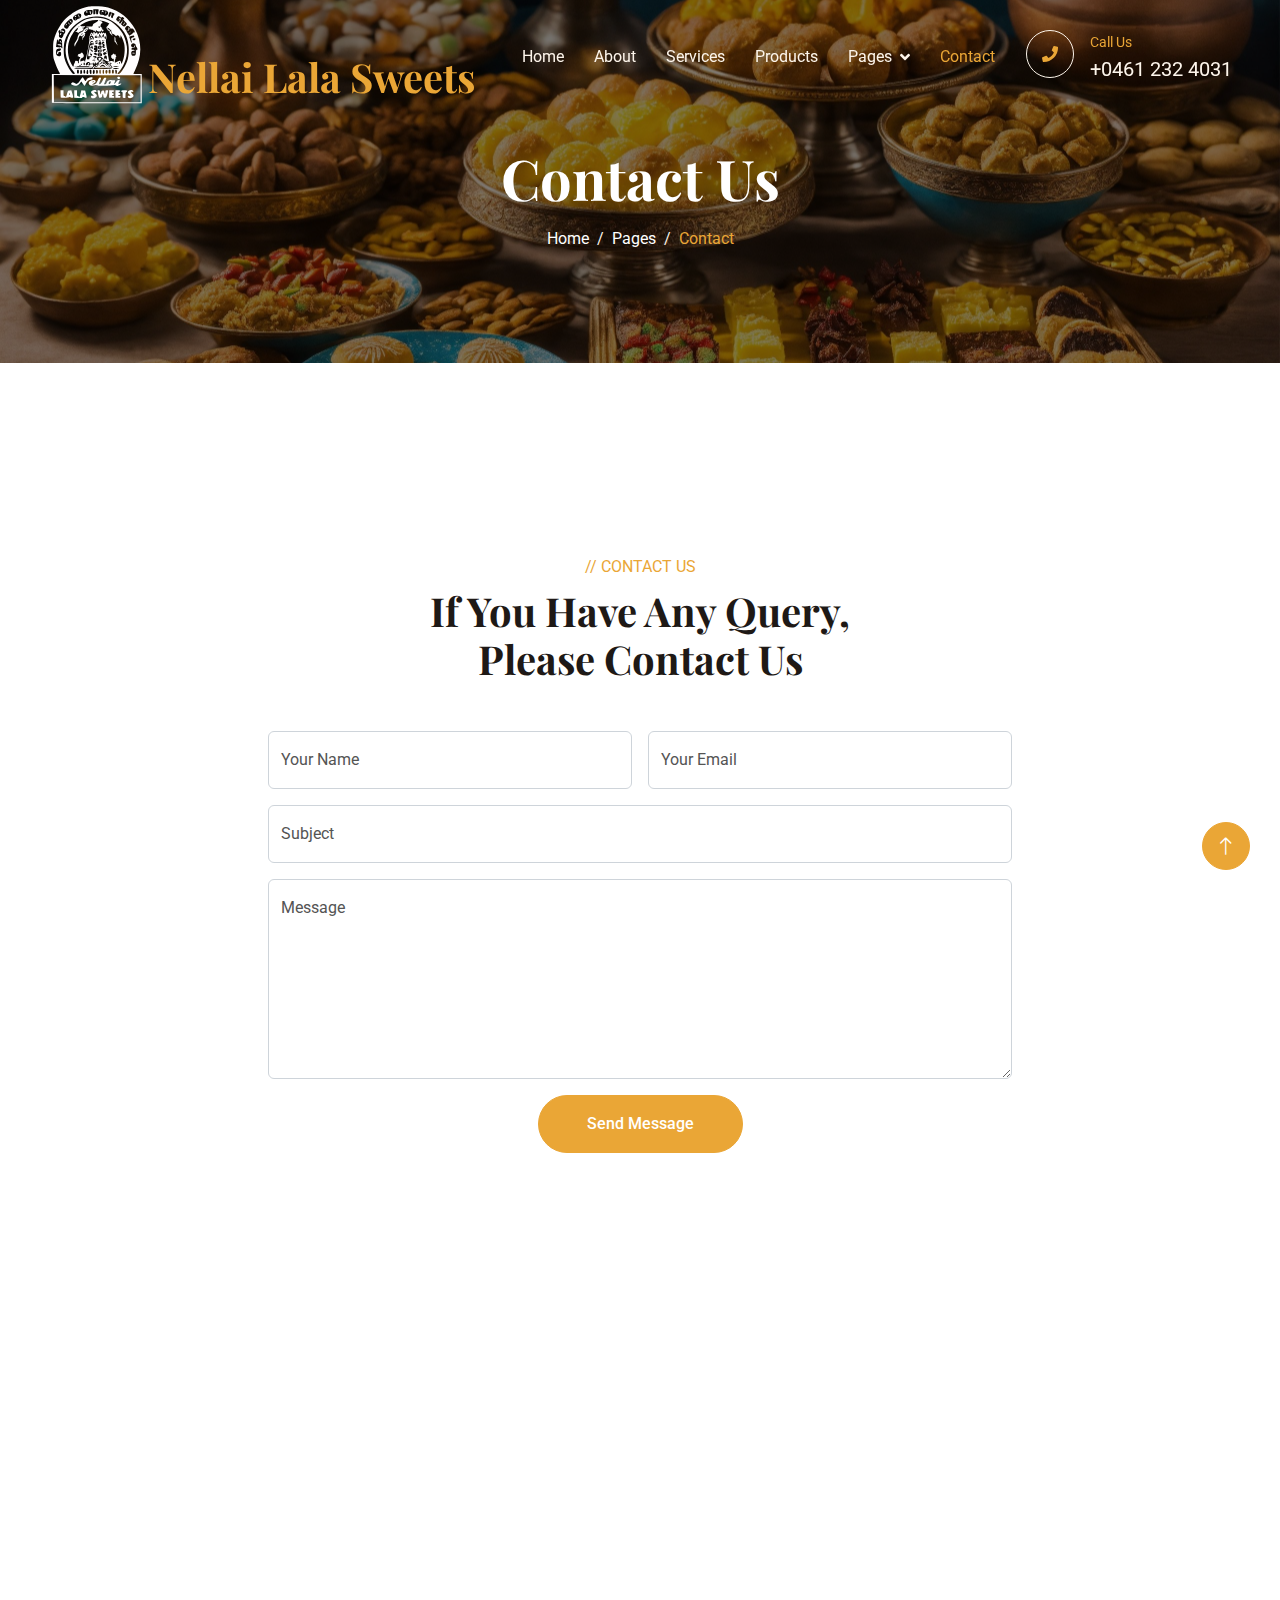
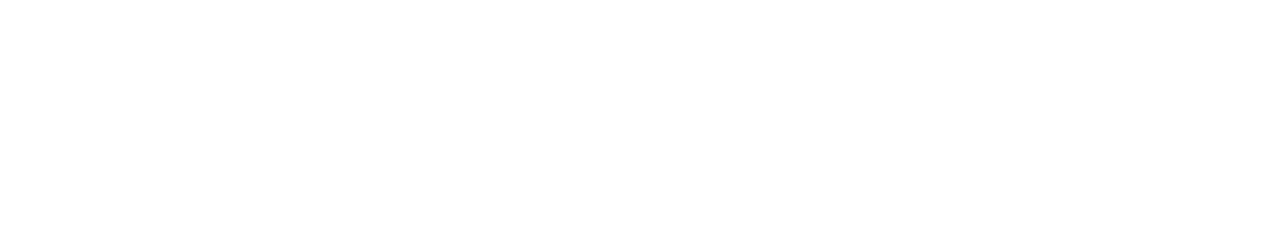
<file: contact.html>
<!DOCTYPE html>
<html lang="en">

<head>
    <meta charset="utf-8">
    <title>Lala Sweets</title>
    <meta content="width=device-width, initial-scale=1.0" name="viewport">
    <meta content="" name="keywords">
    <meta content="" name="description">

    <!-- Favicon -->
    <link href="img/images.jpg" rel="icon">

    <!-- Google Web Fonts -->
    <link rel="preconnect" href="https://fonts.googleapis.com">
    <link rel="preconnect" href="https://fonts.gstatic.com" crossorigin>
    <link href="https://fonts.googleapis.com/css2?family=Roboto:wght@400;500&family=Playfair+Display:wght@600;700&display=swap" rel="stylesheet"> 

    <!-- Icon Font Stylesheet -->
    <link href="https://cdnjs.cloudflare.com/ajax/libs/font-awesome/5.10.0/css/all.min.css" rel="stylesheet">
    <link href="https://cdn.jsdelivr.net/npm/bootstrap-icons@1.4.1/font/bootstrap-icons.css" rel="stylesheet">

    <!-- Libraries Stylesheet -->
    <link href="lib/animate/animate.min.css" rel="stylesheet">
    <link href="lib/owlcarousel/assets/owl.carousel.min.css" rel="stylesheet">

    <!-- Customized Bootstrap Stylesheet -->
    <link href="css/bootstrap.min.css" rel="stylesheet">

    <!-- Template Stylesheet -->
    <link href="css/style.css" rel="stylesheet">
</head>

<body>
    <!-- Spinner Start -->
    <div id="spinner" class="show bg-white position-fixed translate-middle w-100 vh-100 top-50 start-50 d-flex align-items-center justify-content-center">
        <div class="spinner-grow text-primary" role="status"></div>
    </div>
    <!-- Spinner End -->


    <!-- Topbar Start -->
    <!-- <div class="container-fluid top-bar bg-dark text-light px-0 wow fadeIn" data-wow-delay="0.1s">
        <div class="row gx-0 align-items-center d-none d-lg-flex">
            <div class="col-lg-6 px-5 text-start">
                <ol class="breadcrumb mb-0">
                    <li class="breadcrumb-item"><a class="small text-light" href="#">Home</a></li>
                    <li class="breadcrumb-item"><a class="small text-light" href="#">Career</a></li>
                    <li class="breadcrumb-item"><a class="small text-light" href="#">Terms</a></li>
                    <li class="breadcrumb-item"><a class="small text-light" href="#">Privacy</a></li>
                </ol>
            </div>
            <div class="col-lg-6 px-5 text-end">
                <small>Follow us:</small>
                <div class="h-100 d-inline-flex align-items-center">
                    <a class="btn-lg-square text-primary border-end rounded-0" href=""><i class="fab fa-facebook-f"></i></a>
                    <a class="btn-lg-square text-primary border-end rounded-0" href=""><i class="fab fa-twitter"></i></a>
                    <a class="btn-lg-square text-primary border-end rounded-0" href=""><i class="fab fa-linkedin-in"></i></a>
                    <a class="btn-lg-square text-primary pe-0" href=""><i class="fab fa-instagram"></i></a>
                </div>
            </div>
        </div>
    </div> -->
    <!-- Topbar End -->


    <!-- Navbar Start -->
    <nav class="navbar navbar-expand-lg navbar-dark fixed-top py-lg-0 px-lg-5 wow fadeIn" data-wow-delay="0.1s">
        <a href="index.html" class="navbar-brand ms-4 ms-lg-0 d-flex">
            <img src="/img/svg/Group.svg" class="w-25 h-25" id="logo1">
            <h1 class="text-primary mt-5">Nellai Lala Sweets</h1>
        </a>
        <button type="button" class="navbar-toggler me-4" data-bs-toggle="collapse" data-bs-target="#navbarCollapse">
            <span class="navbar-toggler-icon"></span>
        </button>
        <div class="collapse navbar-collapse" id="navbarCollapse">
            <div class="navbar-nav mx-auto p-4 p-lg-0">
                <a href="index.html" class="nav-item nav-link">Home</a>
                <a href="about.html" class="nav-item nav-link">About</a>
                <a href="service.html" class="nav-item nav-link">Services</a>
                <a href="product.html" class="nav-item nav-link">Products</a>
                <div class="nav-item dropdown">
                    <a href="#" class="nav-link dropdown-toggle" data-bs-toggle="dropdown">Pages</a>
                    <div class="dropdown-menu m-0">
                        <!-- <a href="team.html" class="dropdown-item">Our Team</a> -->
                        <a href="testimonial.html" class="dropdown-item">Testimonial</a>
                        <a href="404.html" class="dropdown-item">404 Page</a>
                    </div>
                </div>
                <a href="contact.html" class="nav-item nav-link active">Contact</a>
            </div>
            <div class=" d-none d-lg-flex">
                <div class="flex-shrink-0 btn-lg-square border border-light rounded-circle">
                    <i class="fa fa-phone text-primary"></i>
                </div>
                <div class="ps-3">
                    <small class="text-primary mb-0">Call Us</small>
                    <p class="text-light fs-5 mb-0">+0461 232 4031</p>
                </div>
            </div>
        </div>
    </nav>
    <!-- Navbar End -->


    <!-- Page Header Start -->
    <div class="container-fluid page-header py-6 wow fadeIn" data-wow-delay="0.1s">
        <div class="container text-center pt-5 pb-3">
            <h1 class="display-4 text-white animated slideInDown mb-3">Contact Us</h1>
            <nav aria-label="breadcrumb animated slideInDown">
                <ol class="breadcrumb justify-content-center mb-0">
                    <li class="breadcrumb-item"><a class="text-white" href="#">Home</a></li>
                    <li class="breadcrumb-item"><a class="text-white" href="#">Pages</a></li>
                    <li class="breadcrumb-item text-primary active" aria-current="page">Contact</li>
                </ol>
            </nav>
        </div>
    </div>
    <!-- Page Header End -->


    <!-- Contact Start -->
    <div class="container-xxl py-6">
        <div class="container">
            <div class="text-center mx-auto mb-5 wow fadeInUp" data-wow-delay="0.1s" style="max-width: 500px;">
                <p class="text-primary text-uppercase mb-2">// Contact Us</p>
                <h1 class="display-6 mb-4">If You Have Any Query, Please Contact Us</h1>
            </div>
            <div class="row g-0 justify-content-center">
                <div class="col-lg-8 wow fadeInUp" data-wow-delay="0.1s">
                    <!-- <p class="text-center mb-4">The contact form is currently inactive. Get a functional and working contact form with Ajax & PHP in a few minutes. Just copy and paste the files, add a little code and you're done. <a href="https://htmlcodex.com/contact-form">Download Now</a>.</p> -->
                    <form>
                        <div class="row g-3">
                            <div class="col-md-6">
                                <div class="form-floating">
                                    <input type="text" class="form-control" id="name" placeholder="Your Name">
                                    <label for="name">Your Name</label>
                                </div>
                            </div>
                            <div class="col-md-6">
                                <div class="form-floating">
                                    <input type="email" class="form-control" id="email" placeholder="Your Email">
                                    <label for="email">Your Email</label>
                                </div>
                            </div>
                            <div class="col-12">
                                <div class="form-floating">
                                    <input type="text" class="form-control" id="subject" placeholder="Subject">
                                    <label for="subject">Subject</label>
                                </div>
                            </div>
                            <div class="col-12">
                                <div class="form-floating">
                                    <textarea class="form-control" placeholder="Leave a message here" id="message" style="height: 200px"></textarea>
                                    <label for="message">Message</label>
                                </div>
                            </div>
                            <div class="col-12 text-center">
                                <button class="btn btn-primary rounded-pill py-3 px-5" type="submit">Send Message</button>
                            </div>
                        </div>
                    </form>
                </div>
            </div>
        </div>
    </div>
    <!-- Contact End -->


    <!-- Google Map Start -->
    <!-- <div class="container-xxl py-6 px-0 wow fadeInUp" data-wow-delay="0.1s">
        <iframe class="w-100 mb-n2" style="height: 450px;"
            src="https://www.google.com/maps/embed?pb=!1m18!1m12!1m3!1d3001156.4288297426!2d-78.01371936852176!3d42.72876761954724!2m3!1f0!2f0!3f0!3m2!1i1024!2i768!4f13.1!3m3!1m2!1s0x4ccc4bf0f123a5a9%3A0xddcfc6c1de189567!2sNew%20York%2C%20India!5e0!3m2!1sen!2sbd!4v1603794290143!5m2!1sen!2sbd"
            frameborder="0" allowfullscreen="" aria-hidden="false" tabindex="0"></iframe>
    </div> -->
    <!-- Google Map End -->


    <!-- Footer Start -->
    <div class="container-fluid bg-dark text-light footer my-6 mb-0 py-5 wow fadeIn" data-wow-delay="0.1s">
        <div class="container py-5">
            <div class="row g-5">
                <div class="col-lg-3 col-md-6">
                    <h4 class="text-light mb-4"></h4>
                    <div class="row g-2">
                        <!-- <div class="col-4">
                            <img class="img-fluid bg-light rounded p-1" src="img/service1.jpg" alt="Image">
                        </div>
                        <div class="col-4">
                            <img class="img-fluid bg-light rounded p-1" src="img/service2.jpg" alt="Image">
                        </div>
                        <div class="col-4">
                            <img class="img-fluid bg-light rounded p-1" src="img/laddu.jpeg" alt="Image">
                        </div>
                        <div class="col-4">
                            <img class="img-fluid bg-light rounded p-1" src="img/halwa.png" alt="Image">
                        </div>
                        <div class="col-4">
                            <img class="img-fluid bg-light rounded p-1" src="img/hero-1.jpg" alt="Image">
                        </div>
                        <div class="col-4">
                            <img class="img-fluid bg-light rounded p-1" src="img/hero-2.jpg" alt="Image">
                        </div> -->
                        <img class="img-fluid bg-light rounded p-1 w-50 h-50" src="img/images.jpg" alt="Image">
                    </div>
                </div>
                <div class="col-lg-3 col-md-6">
                    <h4 class="text-light mb-4">Office Address</h4>
                    <p class="mb-2"><i class="fa fa-map-marker-alt me-3"></i>No: 155/E, WGC Road, Near Chatram Stop,, Thoothukudi, Tamil Nadu 628002</p>
                    <p class="mb-2"><i class="fa fa-phone-alt me-3"></i>+0461 232 4031</p>
                    <p class="mb-2"><i class="fa fa-envelope me-3"></i>lalasweets@gmail.com</p>
                    <div class="d-flex pt-2">
                        <a class="btn btn-square btn-outline-light rounded-circle me-1" href=""><i class="fab fa-twitter"></i></a>
                        <a class="btn btn-square btn-outline-light rounded-circle me-1" href=""><i class="fab fa-facebook-f"></i></a>
                        <a class="btn btn-square btn-outline-light rounded-circle me-1" href=""><i class="fab fa-youtube"></i></a>
                        <a class="btn btn-square btn-outline-light rounded-circle me-0" href=""><i class="fab fa-linkedin-in"></i></a>
                    </div>
                </div>
                <div class="col-lg-3 col-md-6">
                    <h4 class="text-light mb-4">Quick Links</h4>
                    <a class="btn btn-link" href="">About Us</a>
                    <a class="btn btn-link" href="">Contact Us</a>
                    <a class="btn btn-link" href="">Our Services</a>
                    <a class="btn btn-link" href="">Terms & Condition</a>
                    <a class="btn btn-link" href="">Support</a>
                </div>
                <div class="col-lg-3 col-md-6">
                    <h4 class="text-light mb-4">Quick Links</h4>
                    <a class="btn btn-link" href="">About Us</a>
                    <a class="btn btn-link" href="">Contact Us</a>
                    <a class="btn btn-link" href="">Our Services</a>
                    <a class="btn btn-link" href="">Terms & Condition</a>
                    <a class="btn btn-link" href="">Support</a>
                </div>
            </div>
        </div>
    </div>
    <!-- Footer End -->


    <!-- Copyright Start -->
    <div class="container-fluid copyright text-light py-4 wow fadeIn" data-wow-delay="0.1s">
        <div class="container">
            <div class="row">
                <div class="col-md-6 text-center text-md-start mb-3 mb-md-0">
                    &copy; <a href="#">Nellai Lala Sweets</a>, All Right Reserved.
                </div>
                <div class="col-md-6 text-center text-md-end">
                    <!--/*** This template is free as long as you keep the footer author’s credit link/attribution link/backlink. If you'd like to use the template without the footer author’s credit link/attribution link/backlink, you can purchase the Credit Removal License from "https://htmlcodex.com/credit-removal". Thank you for your support. ***/-->
                    Designed By <a href="https://htmlcodex.com">N S Anand</a>
                </div>
            </div>
        </div>
    </div>
    <!-- Copyright End -->


    <!-- Back to Top -->
    <a href="#" class="btn btn-lg btn-primary btn-lg-square rounded-circle back-to-top"><i class="bi bi-arrow-up"></i></a>


    <!-- JavaScript Libraries -->
    <script src="https://code.jquery.com/jquery-3.4.1.min.js"></script>
    <script src="https://cdn.jsdelivr.net/npm/bootstrap@5.0.0/dist/js/bootstrap.bundle.min.js"></script>
    <script src="lib/wow/wow.min.js"></script>
    <script src="lib/easing/easing.min.js"></script>
    <script src="lib/waypoints/waypoints.min.js"></script>
    <script src="lib/counterup/counterup.min.js"></script>
    <script src="lib/owlcarousel/owl.carousel.min.js"></script>

    <!-- Template Javascript -->
    <script src="js/main.js"></script>
</body>

</html>
</file>
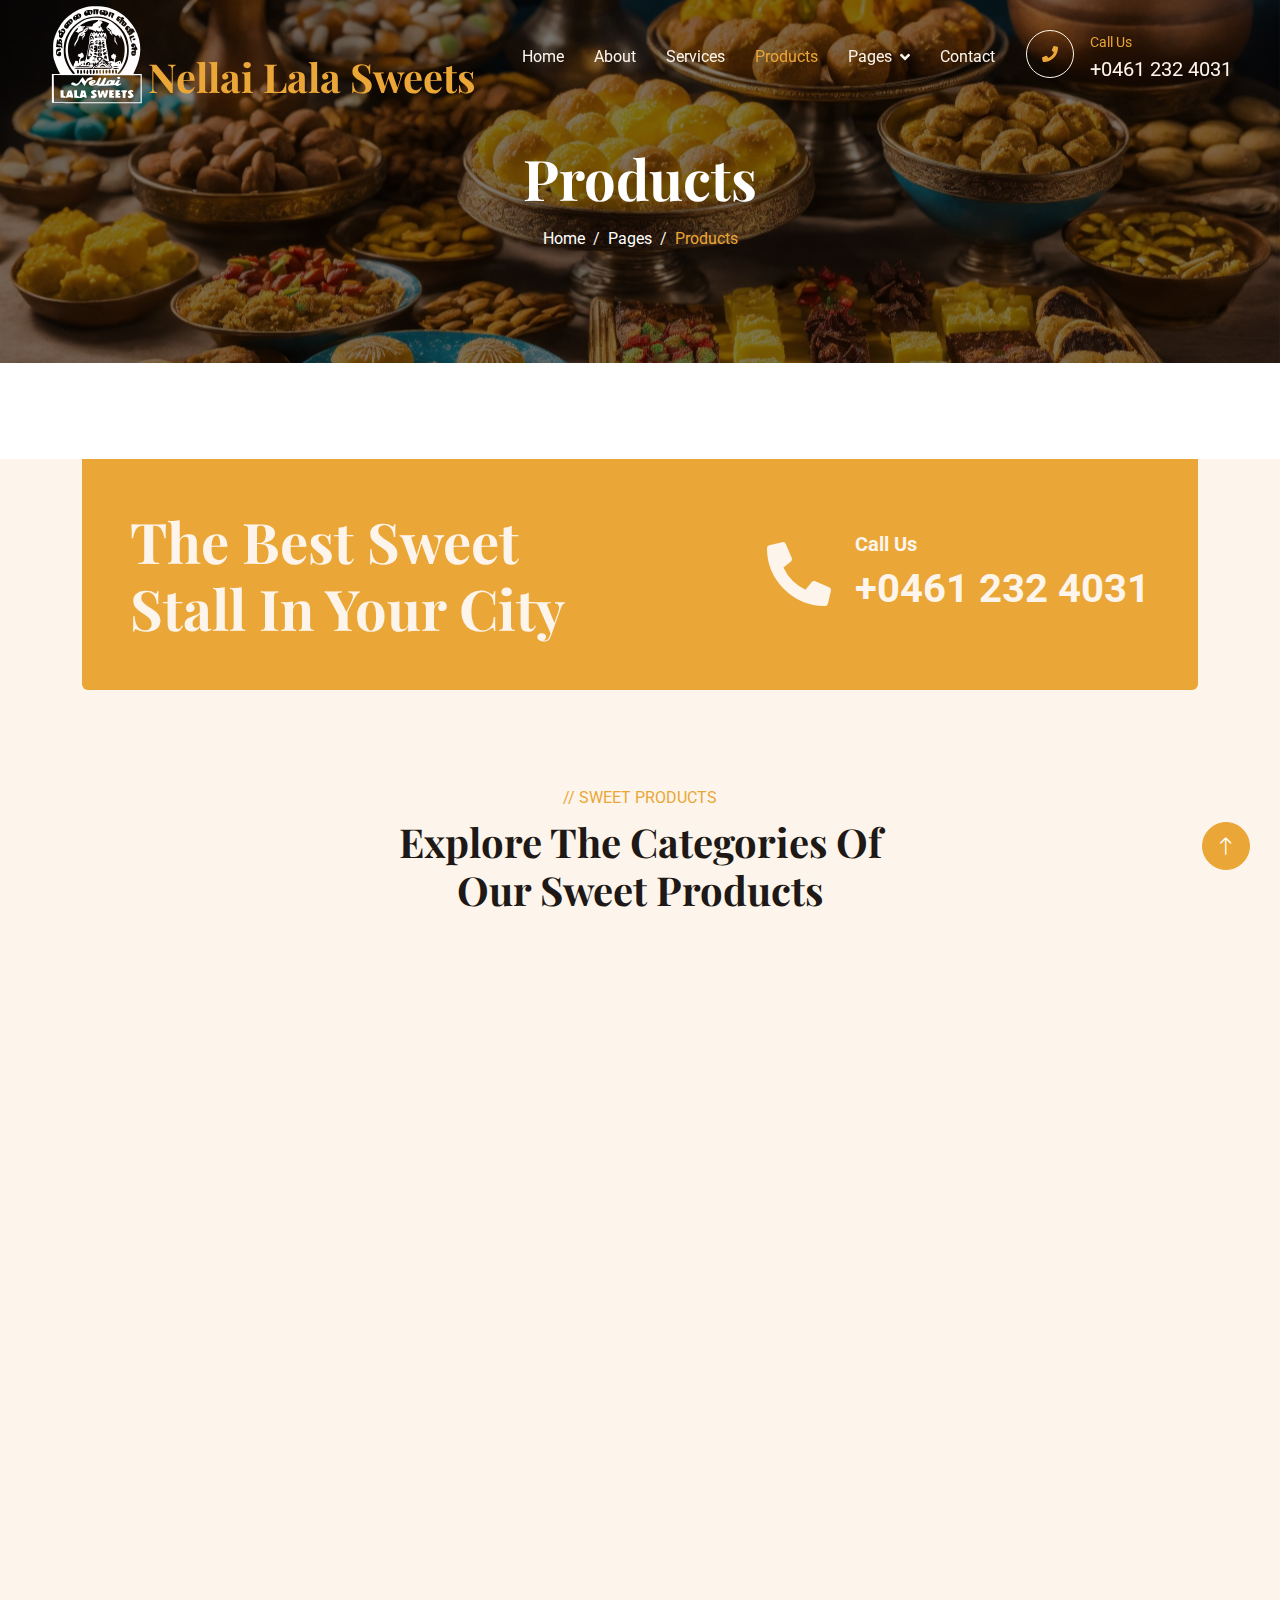
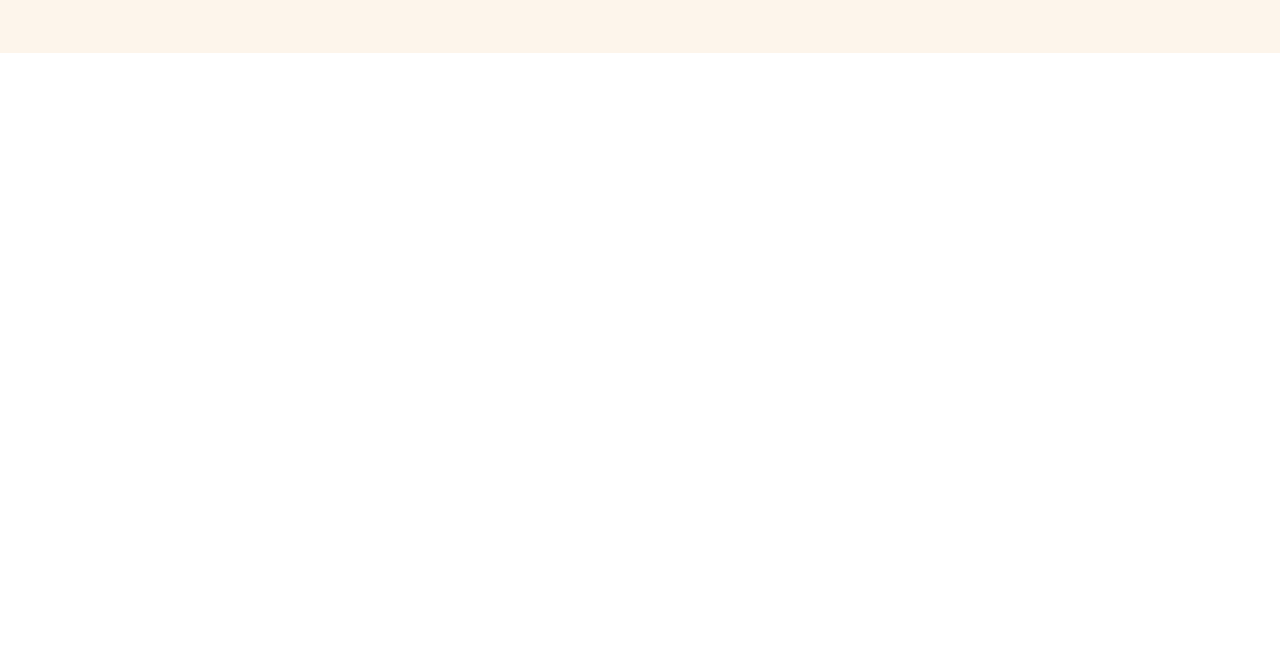
<file: product.html>
<!DOCTYPE html>
<html lang="en">

<head>
    <meta charset="utf-8">
    <title>Lala Sweets</title>
    <meta content="width=device-width, initial-scale=1.0" name="viewport">
    <meta content="" name="keywords">
    <meta content="" name="description">

    <!-- Favicon -->
    <link href="img/images.jpg" rel="icon">

    <!-- Google Web Fonts -->
    <link rel="preconnect" href="https://fonts.googleapis.com">
    <link rel="preconnect" href="https://fonts.gstatic.com" crossorigin>
    <link href="https://fonts.googleapis.com/css2?family=Roboto:wght@400;500&family=Playfair+Display:wght@600;700&display=swap" rel="stylesheet"> 

    <!-- Icon Font Stylesheet -->
    <link href="https://cdnjs.cloudflare.com/ajax/libs/font-awesome/5.10.0/css/all.min.css" rel="stylesheet">
    <link href="https://cdn.jsdelivr.net/npm/bootstrap-icons@1.4.1/font/bootstrap-icons.css" rel="stylesheet">

    <!-- Libraries Stylesheet -->
    <link href="lib/animate/animate.min.css" rel="stylesheet">
    <link href="lib/owlcarousel/assets/owl.carousel.min.css" rel="stylesheet">

    <!-- Customized Bootstrap Stylesheet -->
    <link href="css/bootstrap.min.css" rel="stylesheet">

    <!-- Template Stylesheet -->
    <link href="css/style.css" rel="stylesheet">
</head>

<body>
    <!-- Spinner Start -->
    <div id="spinner" class="show bg-white position-fixed translate-middle w-100 vh-100 top-50 start-50 d-flex align-items-center justify-content-center">
        <div class="spinner-grow text-primary" role="status"></div>
    </div>
    <!-- Spinner End -->


    <!-- Topbar Start -->
    <!-- <div class="container-fluid top-bar bg-dark text-light px-0 wow fadeIn" data-wow-delay="0.1s">
        <div class="row gx-0 align-items-center d-none d-lg-flex">
            <div class="col-lg-6 px-5 text-start">
                <ol class="breadcrumb mb-0">
                    <li class="breadcrumb-item"><a class="small text-light" href="#">Home</a></li>
                    <li class="breadcrumb-item"><a class="small text-light" href="#">Career</a></li>
                    <li class="breadcrumb-item"><a class="small text-light" href="#">Terms</a></li>
                    <li class="breadcrumb-item"><a class="small text-light" href="#">Privacy</a></li>
                </ol>
            </div>
            <div class="col-lg-6 px-5 text-end">
                <small>Follow us:</small>
                <div class="h-100 d-inline-flex align-items-center">
                    <a class="btn-lg-square text-primary border-end rounded-0" href=""><i class="fab fa-facebook-f"></i></a>
                    <a class="btn-lg-square text-primary border-end rounded-0" href=""><i class="fab fa-twitter"></i></a>
                    <a class="btn-lg-square text-primary border-end rounded-0" href=""><i class="fab fa-linkedin-in"></i></a>
                    <a class="btn-lg-square text-primary pe-0" href=""><i class="fab fa-instagram"></i></a>
                </div>
            </div>
        </div>
    </div> -->
    <!-- Topbar End -->


    <!-- Navbar Start -->
    <nav class="navbar navbar-expand-lg navbar-dark fixed-top py-lg-0 px-lg-5 wow fadeIn" data-wow-delay="0.1s">
        <a href="index.html" class="navbar-brand ms-4 ms-lg-0 d-flex">
            <img src="/img/svg/Group.svg" class="w-25 h-25" id="logo1">
            <h1 class="text-primary mt-5">Nellai Lala Sweets</h1>
        </a>
        <button type="button" class="navbar-toggler me-4" data-bs-toggle="collapse" data-bs-target="#navbarCollapse">
            <span class="navbar-toggler-icon"></span>
        </button>
        <div class="collapse navbar-collapse" id="navbarCollapse">
            <div class="navbar-nav mx-auto p-4 p-lg-0">
                <a href="index.html" class="nav-item nav-link">Home</a>
                <a href="about.html" class="nav-item nav-link">About</a>
                <a href="service.html" class="nav-item nav-link">Services</a>
                <a href="product.html" class="nav-item nav-link active">Products</a>
                <div class="nav-item dropdown">
                    <a href="#" class="nav-link dropdown-toggle" data-bs-toggle="dropdown">Pages</a>
                    <div class="dropdown-menu m-0">
                        <!-- <a href="team.html" class="dropdown-item">Our Team</a> -->
                        <a href="testimonial.html" class="dropdown-item">Testimonial</a>
                        <a href="404.html" class="dropdown-item">404 Page</a>
                    </div>
                </div>
                <a href="contact.html" class="nav-item nav-link">Contact</a>
            </div>
            <div class=" d-none d-lg-flex">
                <div class="flex-shrink-0 btn-lg-square border border-light rounded-circle">
                    <i class="fa fa-phone text-primary"></i>
                </div>
                <div class="ps-3">
                    <small class="text-primary mb-0">Call Us</small>
                    <p class="text-light fs-5 mb-0">+0461 232 4031</p>
                </div>
            </div>
        </div>
    </nav>
    <!-- Navbar End -->


    <!-- Page Header Start -->
    <div class="container-fluid page-header py-6 wow fadeIn" data-wow-delay="0.1s">
        <div class="container text-center pt-5 pb-3">
            <h1 class="display-4 text-white animated slideInDown mb-3">Products</h1>
            <nav aria-label="breadcrumb animated slideInDown">
                <ol class="breadcrumb justify-content-center mb-0">
                    <li class="breadcrumb-item"><a class="text-white" href="#">Home</a></li>
                    <li class="breadcrumb-item"><a class="text-white" href="#">Pages</a></li>
                    <li class="breadcrumb-item text-primary active" aria-current="page">Products</li>
                </ol>
            </nav>
        </div>
    </div>
    <!-- Page Header End -->


    <!-- Product Start -->
    <div class="container-xxl bg-light my-6 py-6 pt-0">
        <div class="container">
            <div class="bg-primary text-light rounded-bottom p-5 my-6 mt-0 wow fadeInUp" data-wow-delay="0.1s">
                <div class="row g-4 align-items-center">
                    <div class="col-lg-6">
                        <h1 class="display-4 text-light mb-0">The Best Sweet Stall In Your City</h1>
                    </div>
                    <div class="col-lg-6 text-lg-end">
                        <div class="d-inline-flex align-items-center text-start">
                            <i class="fa fa-phone-alt fa-4x flex-shrink-0"></i>
                            <div class="ms-4">
                                <p class="fs-5 fw-bold mb-0">Call Us</p>
                                <p class="fs-1 fw-bold mb-0">+0461 232 4031</p>
                            </div>
                        </div>
                    </div>
                </div>
            </div>
            <div class="text-center mx-auto mb-5 wow fadeInUp" data-wow-delay="0.1s" style="max-width: 500px;">
                <p class="text-primary text-uppercase mb-2">// Sweet Products</p>
                <h1 class="display-6 mb-4">Explore The Categories Of Our Sweet Products</h1>
            </div>
            <div class="row g-4">
                <div class="col-lg-4 col-md-6 wow fadeInUp" data-wow-delay="0.1s">
                    <div class="product-item d-flex flex-column bg-white rounded overflow-hidden h-100">
                        <div class="text-center p-4">
                            <div class="d-inline-block border border-primary rounded-pill px-3 mb-3">$11 - $99</div>
                            <h3 class="mb-3">Halwa</h3>
                            <span>
                                Nellai Lala Sweets takes immense pride in its diverse array of halwas, each one a testament to our commitment to excellence in taste and quality.</span>
                        </div>
                        <div class="position-relative mt-auto">
                            <img class="img-fluid" src="img/halwa.png" alt="">
                            <div class="product-overlay">
                                <a class="btn btn-lg-square btn-outline-light rounded-circle" href=""><i class="fa fa-eye text-primary"></i></a>
                            </div>
                        </div>
                    </div>
                </div>
                <div class="col-lg-4 col-md-6 wow fadeInUp" data-wow-delay="0.3s">
                    <div class="product-item d-flex flex-column bg-white rounded overflow-hidden h-100">
                        <div class="text-center p-4">
                            <div class="d-inline-block border border-primary rounded-pill pt-1 px-3 mb-3">$11 - $99</div>
                            <h3 class="mb-3">Laddu</h3>
                            <span>
                                Nellai Lala Sweets laddu stands as a testament to their unwavering commitment to culinary excellence and unparalleled taste.</span>
                        </div>
                        <div class="position-relative mt-auto">
                            <img class="img-fluid" src="img/laddu.jpeg" alt="">
                            <div class="product-overlay">
                                <a class="btn btn-lg-square btn-outline-light rounded-circle" href=""><i class="fa fa-eye text-primary"></i></a>
                            </div>
                        </div>
                    </div>
                </div>
                <div class="col-lg-4 col-md-6 wow fadeInUp" data-wow-delay="0.5s">
                    <div class="product-item d-flex flex-column bg-white rounded overflow-hidden h-100">
                        <div class="text-center p-4">
                            <div class="d-inline-block border border-primary rounded-pill pt-1 px-3 mb-3">$11 - $99</div>
                            <h4 class="mb-3">Karam</h4>
                            <span>Nellai Lala Sweets, their karam is a testament to culinary artistry, marrying the fiery heat of spices with the subtle sweetness of premium ingredients. </span>
                        </div>
                        <div class="position-relative mt-auto">
                            <img class="img-fluid" src="img/karam.jpeg" alt="">
                            <div class="product-overlay">
                                <a class="btn btn-lg-square btn-outline-light rounded-circle" href=""><i class="fa fa-eye text-primary"></i></a>
                            </div>
                        </div>
                    </div>
                </div>
            </div>
        </div>
    </div>
    <!-- Product End -->


     <!-- Footer Start -->
     <div class="container-fluid bg-dark text-light footer my-6 mb-0 py-5 wow fadeIn" data-wow-delay="0.1s">
        <div class="container py-5">
            <div class="row g-5">
                <div class="col-lg-3 col-md-6">
                    <h4 class="text-light mb-4"></h4>
                    <div class="row g-2">
                        <!-- <div class="col-4">
                            <img class="img-fluid bg-light rounded p-1" src="img/service1.jpg" alt="Image">
                        </div>
                        <div class="col-4">
                            <img class="img-fluid bg-light rounded p-1" src="img/service2.jpg" alt="Image">
                        </div>
                        <div class="col-4">
                            <img class="img-fluid bg-light rounded p-1" src="img/laddu.jpeg" alt="Image">
                        </div>
                        <div class="col-4">
                            <img class="img-fluid bg-light rounded p-1" src="img/halwa.png" alt="Image">
                        </div>
                        <div class="col-4">
                            <img class="img-fluid bg-light rounded p-1" src="img/hero-1.jpg" alt="Image">
                        </div>
                        <div class="col-4">
                            <img class="img-fluid bg-light rounded p-1" src="img/hero-2.jpg" alt="Image">
                        </div> -->
                        <img class="img-fluid bg-light rounded p-1 w-50 h-50" src="img/images.jpg" alt="Image">
                    </div>
                </div>
                <div class="col-lg-3 col-md-6">
                    <h4 class="text-light mb-4">Office Address</h4>
                    <p class="mb-2"><i class="fa fa-map-marker-alt me-3"></i>No: 155/E, WGC Road, Near Chatram Stop,, Thoothukudi, Tamil Nadu 628002</p>
                    <p class="mb-2"><i class="fa fa-phone-alt me-3"></i>+0461 232 4031</p>
                    <p class="mb-2"><i class="fa fa-envelope me-3"></i>lalasweets@gmail.com</p>
                    <div class="d-flex pt-2">
                        <a class="btn btn-square btn-outline-light rounded-circle me-1" href=""><i class="fab fa-twitter"></i></a>
                        <a class="btn btn-square btn-outline-light rounded-circle me-1" href=""><i class="fab fa-facebook-f"></i></a>
                        <a class="btn btn-square btn-outline-light rounded-circle me-1" href=""><i class="fab fa-youtube"></i></a>
                        <a class="btn btn-square btn-outline-light rounded-circle me-0" href=""><i class="fab fa-linkedin-in"></i></a>
                    </div>
                </div>
                <div class="col-lg-3 col-md-6">
                    <h4 class="text-light mb-4">Quick Links</h4>
                    <a class="btn btn-link" href="">About Us</a>
                    <a class="btn btn-link" href="">Contact Us</a>
                    <a class="btn btn-link" href="">Our Services</a>
                    <a class="btn btn-link" href="">Terms & Condition</a>
                    <a class="btn btn-link" href="">Support</a>
                </div>
                <div class="col-lg-3 col-md-6">
                    <h4 class="text-light mb-4">Quick Links</h4>
                    <a class="btn btn-link" href="">About Us</a>
                    <a class="btn btn-link" href="">Contact Us</a>
                    <a class="btn btn-link" href="">Our Services</a>
                    <a class="btn btn-link" href="">Terms & Condition</a>
                    <a class="btn btn-link" href="">Support</a>
                </div>
            </div>
        </div>
    </div>
    <!-- Footer End -->


    <!-- Copyright Start -->
    <div class="container-fluid copyright text-light py-4 wow fadeIn" data-wow-delay="0.1s">
        <div class="container">
            <div class="row">
                <div class="col-md-6 text-center text-md-start mb-3 mb-md-0">
                    &copy; <a href="#">Nellai Lala Sweets</a>, All Right Reserved.
                </div>
                <div class="col-md-6 text-center text-md-end">
                    <!--/*** This template is free as long as you keep the footer author’s credit link/attribution link/backlink. If you'd like to use the template without the footer author’s credit link/attribution link/backlink, you can purchase the Credit Removal License from "https://htmlcodex.com/credit-removal". Thank you for your support. ***/-->
                    Designed By <a href="https://htmlcodex.com">N S Anand</a>
                </div>
            </div>
        </div>
    </div>
    <!-- Copyright End -->


    <!-- Back to Top -->
    <a href="#" class="btn btn-lg btn-primary btn-lg-square rounded-circle back-to-top"><i class="bi bi-arrow-up"></i></a>


    <!-- JavaScript Libraries -->
    <script src="https://code.jquery.com/jquery-3.4.1.min.js"></script>
    <script src="https://cdn.jsdelivr.net/npm/bootstrap@5.0.0/dist/js/bootstrap.bundle.min.js"></script>
    <script src="lib/wow/wow.min.js"></script>
    <script src="lib/easing/easing.min.js"></script>
    <script src="lib/waypoints/waypoints.min.js"></script>
    <script src="lib/counterup/counterup.min.js"></script>
    <script src="lib/owlcarousel/owl.carousel.min.js"></script>

    <!-- Template Javascript -->
    <script src="js/main.js"></script>
</body>

</html>
</file>
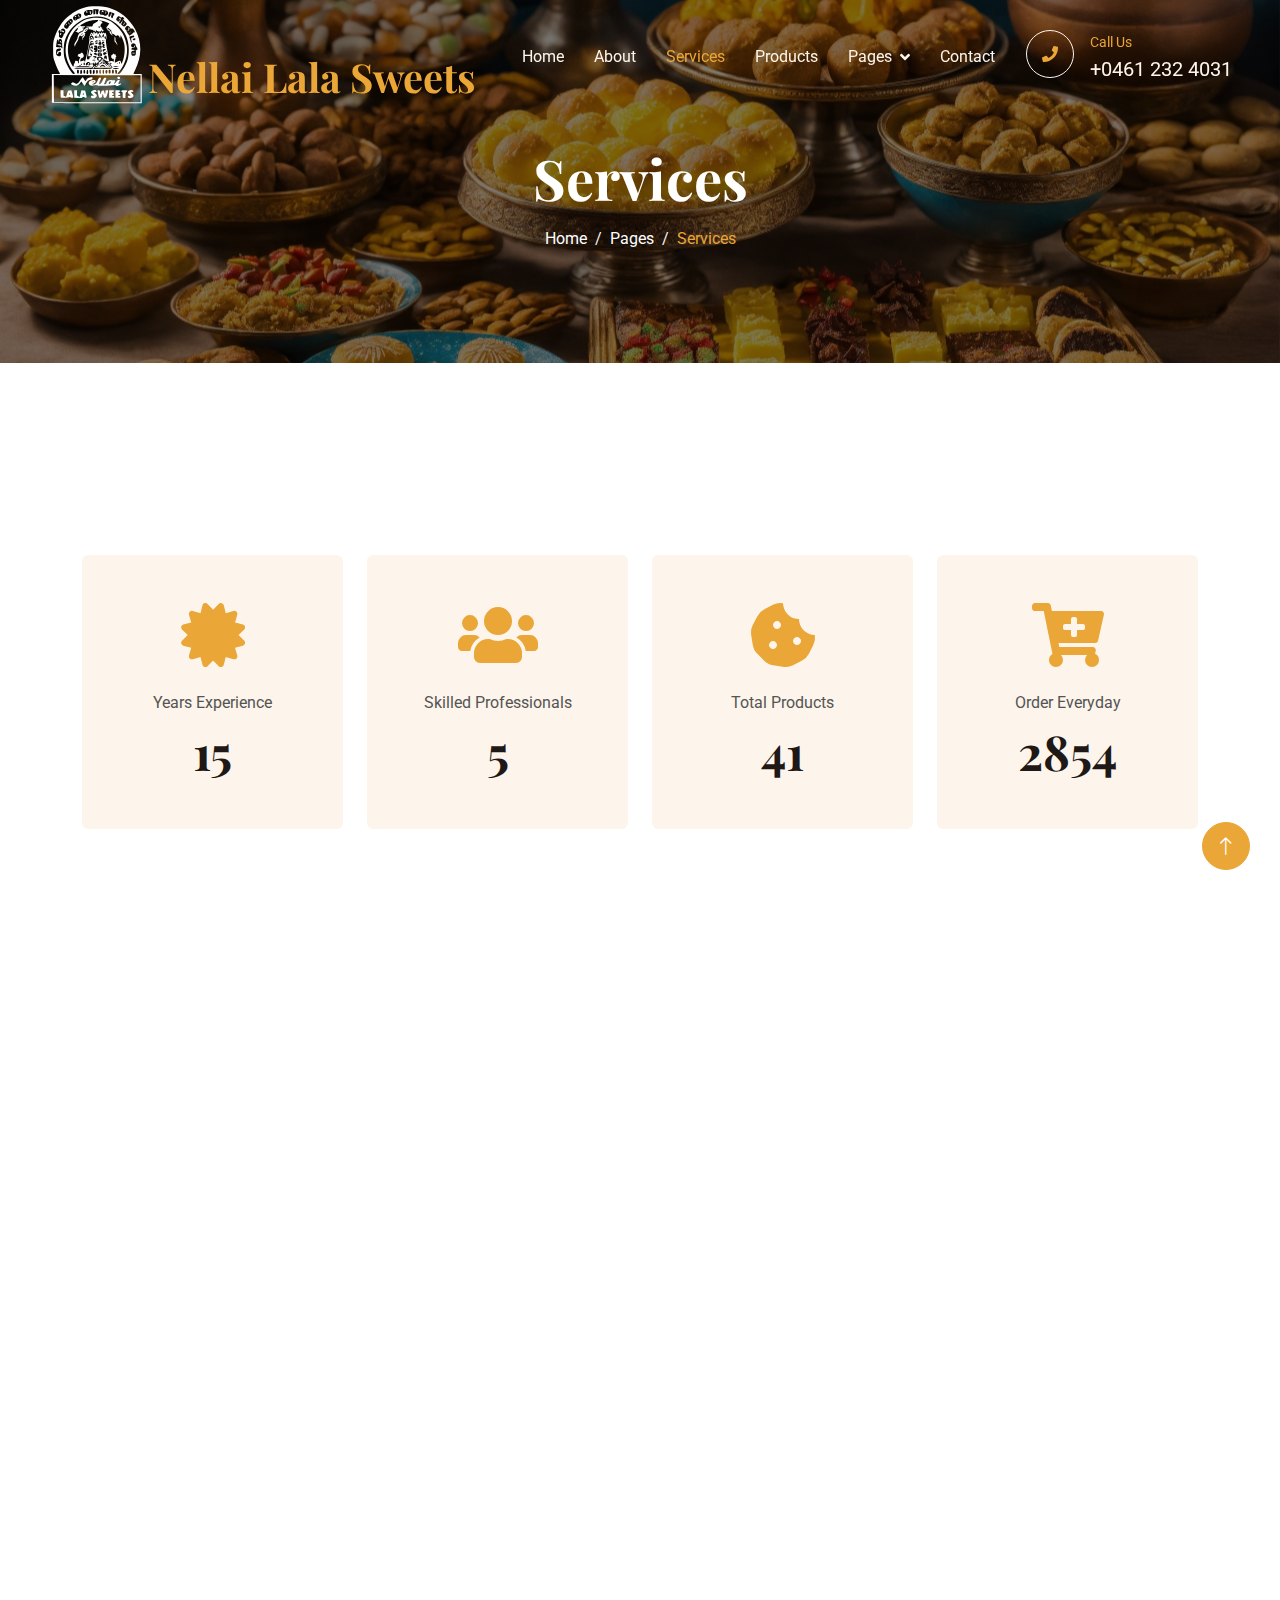
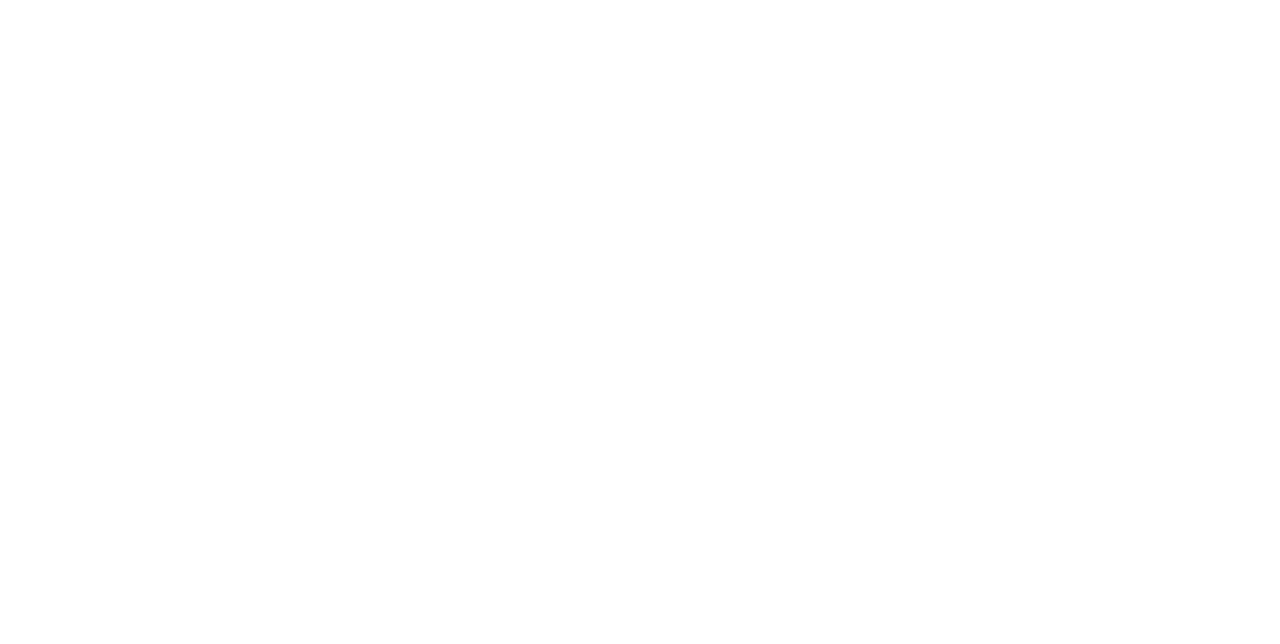
<file: service.html>
<!DOCTYPE html>
<html lang="en">

<head>
    <meta charset="utf-8">
    <title>Lala Sweets</title>
    <meta content="width=device-width, initial-scale=1.0" name="viewport">
    <meta content="" name="keywords">
    <meta content="" name="description">

    <!-- Favicon -->
    <link href="img/images.jpg" rel="icon">

    <!-- Google Web Fonts -->
    <link rel="preconnect" href="https://fonts.googleapis.com">
    <link rel="preconnect" href="https://fonts.gstatic.com" crossorigin>
    <link href="https://fonts.googleapis.com/css2?family=Roboto:wght@400;500&family=Playfair+Display:wght@600;700&display=swap" rel="stylesheet"> 

    <!-- Icon Font Stylesheet -->
    <link href="https://cdnjs.cloudflare.com/ajax/libs/font-awesome/5.10.0/css/all.min.css" rel="stylesheet">
    <link href="https://cdn.jsdelivr.net/npm/bootstrap-icons@1.4.1/font/bootstrap-icons.css" rel="stylesheet">

    <!-- Libraries Stylesheet -->
    <link href="lib/animate/animate.min.css" rel="stylesheet">
    <link href="lib/owlcarousel/assets/owl.carousel.min.css" rel="stylesheet">

    <!-- Customized Bootstrap Stylesheet -->
    <link href="css/bootstrap.min.css" rel="stylesheet">

    <!-- Template Stylesheet -->
    <link href="css/style.css" rel="stylesheet">
</head>

<body>
    <!-- Spinner Start -->
    <div id="spinner" class="show bg-white position-fixed translate-middle w-100 vh-100 top-50 start-50 d-flex align-items-center justify-content-center">
        <div class="spinner-grow text-primary" role="status"></div>
    </div>
    <!-- Spinner End -->


    <!-- Topbar Start -->
    <!-- <div class="container-fluid top-bar bg-dark text-light px-0 wow fadeIn" data-wow-delay="0.1s">
        <div class="row gx-0 align-items-center d-none d-lg-flex">
            <div class="col-lg-6 px-5 text-start">
                <ol class="breadcrumb mb-0">
                    <li class="breadcrumb-item"><a class="small text-light" href="#">Home</a></li>
                    <li class="breadcrumb-item"><a class="small text-light" href="#">Career</a></li>
                    <li class="breadcrumb-item"><a class="small text-light" href="#">Terms</a></li>
                    <li class="breadcrumb-item"><a class="small text-light" href="#">Privacy</a></li>
                </ol>
            </div>
            <div class="col-lg-6 px-5 text-end">
                <small>Follow us:</small>
                <div class="h-100 d-inline-flex align-items-center">
                    <a class="btn-lg-square text-primary border-end rounded-0" href=""><i class="fab fa-facebook-f"></i></a>
                    <a class="btn-lg-square text-primary border-end rounded-0" href=""><i class="fab fa-twitter"></i></a>
                    <a class="btn-lg-square text-primary border-end rounded-0" href=""><i class="fab fa-linkedin-in"></i></a>
                    <a class="btn-lg-square text-primary pe-0" href=""><i class="fab fa-instagram"></i></a>
                </div>
            </div>
        </div>
    </div> -->
    <!-- Topbar End -->


    <!-- Navbar Start -->
    <nav class="navbar navbar-expand-lg navbar-dark fixed-top py-lg-0 px-lg-5 wow fadeIn" data-wow-delay="0.1s">
        <a href="index.html" class="navbar-brand ms-4 ms-lg-0 d-flex">
            <img src="/img/svg/Group.svg" class="w-25 h-25" id="logo1">
            <h1 class="text-primary mt-5">Nellai Lala Sweets</h1>
        </a>
        <button type="button" class="navbar-toggler me-4" data-bs-toggle="collapse" data-bs-target="#navbarCollapse">
            <span class="navbar-toggler-icon"></span>
        </button>
        <div class="collapse navbar-collapse" id="navbarCollapse">
            <div class="navbar-nav mx-auto p-4 p-lg-0">
                <a href="index.html" class="nav-item nav-link">Home</a>
                <a href="about.html" class="nav-item nav-link">About</a>
                <a href="service.html" class="nav-item nav-link active">Services</a>
                <a href="product.html" class="nav-item nav-link">Products</a>
                <div class="nav-item dropdown">
                    <a href="#" class="nav-link dropdown-toggle" data-bs-toggle="dropdown">Pages</a>
                    <div class="dropdown-menu m-0">
                        <!-- <a href="team.html" class="dropdown-item">Our Team</a> -->
                        <a href="testimonial.html" class="dropdown-item">Testimonial</a>
                        <a href="404.html" class="dropdown-item">404 Page</a>
                    </div>
                </div>
                <a href="contact.html" class="nav-item nav-link">Contact</a>
            </div>
            <div class=" d-none d-lg-flex">
                <div class="flex-shrink-0 btn-lg-square border border-light rounded-circle">
                    <i class="fa fa-phone text-primary"></i>
                </div>
                <div class="ps-3">
                    <small class="text-primary mb-0">Call Us</small>
                    <p class="text-light fs-5 mb-0">+0461 232 4031</p>
                </div>
            </div>
        </div>
    </nav>
    <!-- Navbar End -->


    <!-- Page Header Start -->
    <div class="container-fluid page-header py-6 wow fadeIn" data-wow-delay="0.1s">
        <div class="container text-center pt-5 pb-3">
            <h1 class="display-4 text-white animated slideInDown mb-3">Services</h1>
            <nav aria-label="breadcrumb animated slideInDown">
                <ol class="breadcrumb justify-content-center mb-0">
                    <li class="breadcrumb-item"><a class="text-white" href="#">Home</a></li>
                    <li class="breadcrumb-item"><a class="text-white" href="#">Pages</a></li>
                    <li class="breadcrumb-item text-primary active" aria-current="page">Services</li>
                </ol>
            </nav>
        </div>
    </div>
    <!-- Page Header End -->


    <!-- Facts Start -->
    <div class="container-xxl py-6">
        <div class="container">
            <div class="row g-4">
                <div class="col-lg-3 col-md-6 wow fadeIn" data-wow-delay="0.1s">
                    <div class="fact-item bg-light rounded text-center h-100 p-5">
                        <i class="fa fa-certificate fa-4x text-primary mb-4"></i>
                        <p class="mb-2">Years Experience</p>
                        <h1 class="display-5 mb-0" data-toggle="counter-up">50</h1>
                    </div>
                </div>
                <div class="col-lg-3 col-md-6 wow fadeIn" data-wow-delay="0.3s">
                    <div class="fact-item bg-light rounded text-center h-100 p-5">
                        <i class="fa fa-users fa-4x text-primary mb-4"></i>
                        <p class="mb-2">Skilled Professionals</p>
                        <h1 class="display-5 mb-0" data-toggle="counter-up">17</h1>
                    </div>
                </div>
                <div class="col-lg-3 col-md-6 wow fadeIn" data-wow-delay="0.5s">
                    <div class="fact-item bg-light rounded text-center h-100 p-5">
                        <i class="fa fa-cookie-bite fa-4x text-primary mb-4"></i>
                        <p class="mb-2">Total Products</p>
                        <h1 class="display-5 mb-0" data-toggle="counter-up">135</h1>
                    </div>
                </div>
                <div class="col-lg-3 col-md-6 wow fadeIn" data-wow-delay="0.7s">
                    <div class="fact-item bg-light rounded text-center h-100 p-5">
                        <i class="fa fa-cart-plus fa-4x text-primary mb-4"></i>
                        <p class="mb-2">Order Everyday</p>
                        <h1 class="display-5 mb-0" data-toggle="counter-up">9357</h1>
                    </div>
                </div>
            </div>
        </div>
    </div>
    <!-- Facts End -->


    <!-- Service Start -->
    <div class="container-xxl py-6">
        <div class="container">
            <div class="row g-5">
                <div class="col-lg-6 wow fadeInUp" data-wow-delay="0.1s">
                    <p class="text-primary text-uppercase mb-2">// Our Services</p>
                    <h1 class="display-6 mb-4">What Do We Offer For You?</h1>
                    <p class="mb-5">Nellai Lala Sweets is committed to delivering superior quality products and exceptional service, ensuring that every customer enjoys a delightful culinary experience with every interaction.</p>
                    <div class="row gy-5 gx-4">
                        <div class="col-sm-6 wow fadeIn" data-wow-delay="0.1s">
                            <div class="d-flex align-items-center mb-3">
                                <div class="flex-shrink-0 btn-square bg-primary rounded-circle me-3">
                                    <i class="fa fa-bread-slice text-white"></i>
                                </div>
                                <h5 class="mb-0">Quality Products</h5>
                            </div>
                            <span>Delivering top-notch quality sweets and services, one satisfied customer at a time.</span>
                        </div>
                        <div class="col-sm-6 wow fadeIn" data-wow-delay="0.2s">
                            <div class="d-flex align-items-center mb-3">
                                <div class="flex-shrink-0 btn-square bg-primary rounded-circle me-3">
                                    <i class="fa fa-birthday-cake text-white"></i>
                                </div>
                                <h5 class="mb-0">Custom Products</h5>
                            </div>
                            <span>Crafting custom confections tailored to your tastes.</span>
                        </div>
                        <div class="col-sm-6 wow fadeIn" data-wow-delay="0.3s">
                            <div class="d-flex align-items-center mb-3">
                                <div class="flex-shrink-0 btn-square bg-primary rounded-circle me-3">
                                    <i class="fa fa-cart-plus text-white"></i>
                                </div>
                                <h5 class="mb-0">Online Order</h5>
                            </div>
                            <span>Indulge in our delectable delights with convenient online ordering for all your sweet cravings!.</span>
                        </div>
                        <div class="col-sm-6 wow fadeIn" data-wow-delay="0.4s">
                            <div class="d-flex align-items-center mb-3">
                                <div class="flex-shrink-0 btn-square bg-primary rounded-circle me-3">
                                    <i class="fa fa-truck text-white"></i>
                                </div>
                                <h5 class="mb-0">Retail Outlets</h5>
                            </div>
                            <span>Traditional Indian treats at our retail outlets, delivering quality, flavor, and convenience.</span>
                        </div>
                    </div>
                </div>
                <div class="col-lg-6 wow fadeInUp" data-wow-delay="0.5s">
                    <div class="row img-twice position-relative h-100">
                        <div class="col-6">
                            <img class="img-fluid rounded" src="img/service2.jpg" alt="">
                        </div>
                        <div class="col-6 align-self-end">
                            <img class="img-fluid rounded" src="img/service1.jpg" alt="">
                        </div>
                    </div>
                </div>
            </div>
        </div>
    </div>
    <!-- Service End -->


    <!-- Footer Start -->
    <div class="container-fluid bg-dark text-light footer my-6 mb-0 py-5 wow fadeIn" data-wow-delay="0.1s">
        <div class="container py-5">
            <div class="row g-5">
                <div class="col-lg-3 col-md-6">
                    <h4 class="text-light mb-4"></h4>
                    <div class="row g-2">
                        <!-- <div class="col-4">
                            <img class="img-fluid bg-light rounded p-1" src="img/service1.jpg" alt="Image">
                        </div>
                        <div class="col-4">
                            <img class="img-fluid bg-light rounded p-1" src="img/service2.jpg" alt="Image">
                        </div>
                        <div class="col-4">
                            <img class="img-fluid bg-light rounded p-1" src="img/laddu.jpeg" alt="Image">
                        </div>
                        <div class="col-4">
                            <img class="img-fluid bg-light rounded p-1" src="img/halwa.png" alt="Image">
                        </div>
                        <div class="col-4">
                            <img class="img-fluid bg-light rounded p-1" src="img/hero-1.jpg" alt="Image">
                        </div>
                        <div class="col-4">
                            <img class="img-fluid bg-light rounded p-1" src="img/hero-2.jpg" alt="Image">
                        </div> -->
                        <img class="img-fluid bg-light rounded p-1 w-50 h-50" src="img/images.jpg" alt="Image">
                    </div>
                </div>
                <div class="col-lg-3 col-md-6">
                    <h4 class="text-light mb-4">Office Address</h4>
                    <p class="mb-2"><i class="fa fa-map-marker-alt me-3"></i>No: 155/E, WGC Road, Near Chatram Stop,, Thoothukudi, Tamil Nadu 628002</p>
                    <p class="mb-2"><i class="fa fa-phone-alt me-3"></i>+0461 232 4031</p>
                    <p class="mb-2"><i class="fa fa-envelope me-3"></i>lalasweets@gmail.com</p>
                    <div class="d-flex pt-2">
                        <a class="btn btn-square btn-outline-light rounded-circle me-1" href=""><i class="fab fa-twitter"></i></a>
                        <a class="btn btn-square btn-outline-light rounded-circle me-1" href=""><i class="fab fa-facebook-f"></i></a>
                        <a class="btn btn-square btn-outline-light rounded-circle me-1" href=""><i class="fab fa-youtube"></i></a>
                        <a class="btn btn-square btn-outline-light rounded-circle me-0" href=""><i class="fab fa-linkedin-in"></i></a>
                    </div>
                </div>
                <div class="col-lg-3 col-md-6">
                    <h4 class="text-light mb-4">Quick Links</h4>
                    <a class="btn btn-link" href="">About Us</a>
                    <a class="btn btn-link" href="">Contact Us</a>
                    <a class="btn btn-link" href="">Our Services</a>
                    <a class="btn btn-link" href="">Terms & Condition</a>
                    <a class="btn btn-link" href="">Support</a>
                </div>
                <div class="col-lg-3 col-md-6">
                    <h4 class="text-light mb-4">Quick Links</h4>
                    <a class="btn btn-link" href="">About Us</a>
                    <a class="btn btn-link" href="">Contact Us</a>
                    <a class="btn btn-link" href="">Our Services</a>
                    <a class="btn btn-link" href="">Terms & Condition</a>
                    <a class="btn btn-link" href="">Support</a>
                </div>
            </div>
        </div>
    </div>
    <!-- Footer End -->


    <!-- Copyright Start -->
    <div class="container-fluid copyright text-light py-4 wow fadeIn" data-wow-delay="0.1s">
        <div class="container">
            <div class="row">
                <div class="col-md-6 text-center text-md-start mb-3 mb-md-0">
                    &copy; <a href="#">Nellai Lala Sweets</a>, All Right Reserved.
                </div>
                <div class="col-md-6 text-center text-md-end">
                    <!--/*** This template is free as long as you keep the footer author’s credit link/attribution link/backlink. If you'd like to use the template without the footer author’s credit link/attribution link/backlink, you can purchase the Credit Removal License from "https://htmlcodex.com/credit-removal". Thank you for your support. ***/-->
                    Designed By <a href="https://htmlcodex.com">N S Anand</a>
                </div>
            </div>
        </div>
    </div>
    <!-- Copyright End -->


    <!-- Back to Top -->
    <a href="#" class="btn btn-lg btn-primary btn-lg-square rounded-circle back-to-top"><i class="bi bi-arrow-up"></i></a>


    <!-- JavaScript Libraries -->
    <script src="https://code.jquery.com/jquery-3.4.1.min.js"></script>
    <script src="https://cdn.jsdelivr.net/npm/bootstrap@5.0.0/dist/js/bootstrap.bundle.min.js"></script>
    <script src="lib/wow/wow.min.js"></script>
    <script src="lib/easing/easing.min.js"></script>
    <script src="lib/waypoints/waypoints.min.js"></script>
    <script src="lib/counterup/counterup.min.js"></script>
    <script src="lib/owlcarousel/owl.carousel.min.js"></script>

    <!-- Template Javascript -->
    <script src="js/main.js"></script>
</body>

</html>
</file>
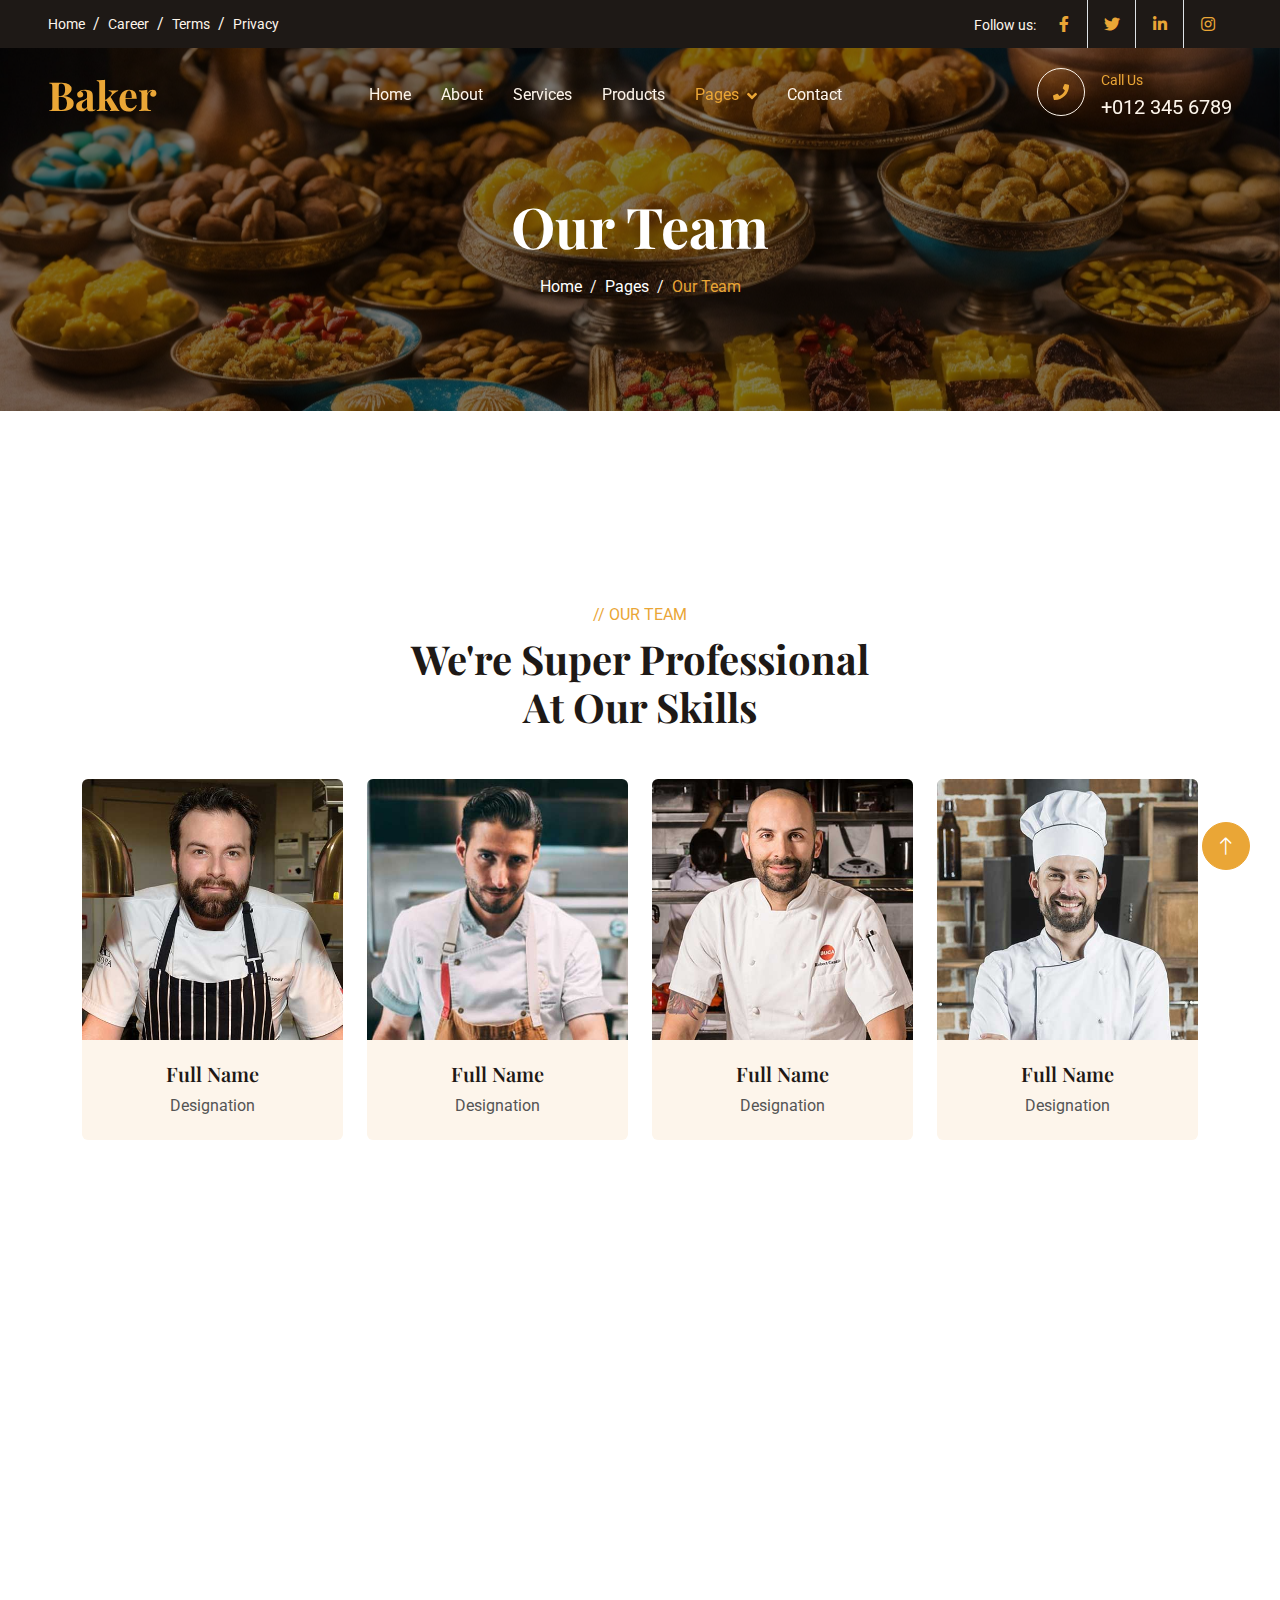
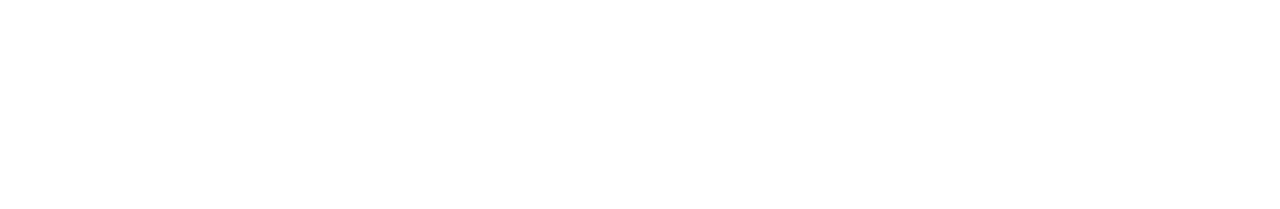
<file: team.html>
<!DOCTYPE html>
<html lang="en">

<head>
    <meta charset="utf-8">
    <title>Baker - Bakery Website Template</title>
    <meta content="width=device-width, initial-scale=1.0" name="viewport">
    <meta content="" name="keywords">
    <meta content="" name="description">

    <!-- Favicon -->
    <link href="img/favicon.ico" rel="icon">

    <!-- Google Web Fonts -->
    <link rel="preconnect" href="https://fonts.googleapis.com">
    <link rel="preconnect" href="https://fonts.gstatic.com" crossorigin>
    <link href="https://fonts.googleapis.com/css2?family=Roboto:wght@400;500&family=Playfair+Display:wght@600;700&display=swap" rel="stylesheet"> 

    <!-- Icon Font Stylesheet -->
    <link href="https://cdnjs.cloudflare.com/ajax/libs/font-awesome/5.10.0/css/all.min.css" rel="stylesheet">
    <link href="https://cdn.jsdelivr.net/npm/bootstrap-icons@1.4.1/font/bootstrap-icons.css" rel="stylesheet">

    <!-- Libraries Stylesheet -->
    <link href="lib/animate/animate.min.css" rel="stylesheet">
    <link href="lib/owlcarousel/assets/owl.carousel.min.css" rel="stylesheet">

    <!-- Customized Bootstrap Stylesheet -->
    <link href="css/bootstrap.min.css" rel="stylesheet">

    <!-- Template Stylesheet -->
    <link href="css/style.css" rel="stylesheet">
</head>

<body>
    <!-- Spinner Start -->
    <div id="spinner" class="show bg-white position-fixed translate-middle w-100 vh-100 top-50 start-50 d-flex align-items-center justify-content-center">
        <div class="spinner-grow text-primary" role="status"></div>
    </div>
    <!-- Spinner End -->


    <!-- Topbar Start -->
    <div class="container-fluid top-bar bg-dark text-light px-0 wow fadeIn" data-wow-delay="0.1s">
        <div class="row gx-0 align-items-center d-none d-lg-flex">
            <div class="col-lg-6 px-5 text-start">
                <ol class="breadcrumb mb-0">
                    <li class="breadcrumb-item"><a class="small text-light" href="#">Home</a></li>
                    <li class="breadcrumb-item"><a class="small text-light" href="#">Career</a></li>
                    <li class="breadcrumb-item"><a class="small text-light" href="#">Terms</a></li>
                    <li class="breadcrumb-item"><a class="small text-light" href="#">Privacy</a></li>
                </ol>
            </div>
            <div class="col-lg-6 px-5 text-end">
                <small>Follow us:</small>
                <div class="h-100 d-inline-flex align-items-center">
                    <a class="btn-lg-square text-primary border-end rounded-0" href=""><i class="fab fa-facebook-f"></i></a>
                    <a class="btn-lg-square text-primary border-end rounded-0" href=""><i class="fab fa-twitter"></i></a>
                    <a class="btn-lg-square text-primary border-end rounded-0" href=""><i class="fab fa-linkedin-in"></i></a>
                    <a class="btn-lg-square text-primary pe-0" href=""><i class="fab fa-instagram"></i></a>
                </div>
            </div>
        </div>
    </div>
    <!-- Topbar End -->


    <!-- Navbar Start -->
    <nav class="navbar navbar-expand-lg navbar-dark fixed-top py-lg-0 px-lg-5 wow fadeIn" data-wow-delay="0.1s">
        <a href="index.html" class="navbar-brand ms-4 ms-lg-0">
            <h1 class="text-primary m-0">Baker</h1>
        </a>
        <button type="button" class="navbar-toggler me-4" data-bs-toggle="collapse" data-bs-target="#navbarCollapse">
            <span class="navbar-toggler-icon"></span>
        </button>
        <div class="collapse navbar-collapse" id="navbarCollapse">
            <div class="navbar-nav mx-auto p-4 p-lg-0">
                <a href="index.html" class="nav-item nav-link">Home</a>
                <a href="about.html" class="nav-item nav-link">About</a>
                <a href="service.html" class="nav-item nav-link">Services</a>
                <a href="product.html" class="nav-item nav-link">Products</a>
                <div class="nav-item dropdown">
                    <a href="#" class="nav-link dropdown-toggle active" data-bs-toggle="dropdown">Pages</a>
                    <div class="dropdown-menu m-0">
                        <a href="team.html" class="dropdown-item active">Our Team</a>
                        <a href="testimonial.html" class="dropdown-item">Testimonial</a>
                        <a href="404.html" class="dropdown-item">404 Page</a>
                    </div>
                </div>
                <a href="contact.html" class="nav-item nav-link">Contact</a>
            </div>
            <div class=" d-none d-lg-flex">
                <div class="flex-shrink-0 btn-lg-square border border-light rounded-circle">
                    <i class="fa fa-phone text-primary"></i>
                </div>
                <div class="ps-3">
                    <small class="text-primary mb-0">Call Us</small>
                    <p class="text-light fs-5 mb-0">+012 345 6789</p>
                </div>
            </div>
        </div>
    </nav>
    <!-- Navbar End -->


    <!-- Page Header Start -->
    <div class="container-fluid page-header py-6 wow fadeIn" data-wow-delay="0.1s">
        <div class="container text-center pt-5 pb-3">
            <h1 class="display-4 text-white animated slideInDown mb-3">Our Team</h1>
            <nav aria-label="breadcrumb animated slideInDown">
                <ol class="breadcrumb justify-content-center mb-0">
                    <li class="breadcrumb-item"><a class="text-white" href="#">Home</a></li>
                    <li class="breadcrumb-item"><a class="text-white" href="#">Pages</a></li>
                    <li class="breadcrumb-item text-primary active" aria-current="page">Our Team</li>
                </ol>
            </nav>
        </div>
    </div>
    <!-- Page Header End -->


    <!-- Team Start -->
    <div class="container-xxl py-6">
        <div class="container">
            <div class="text-center mx-auto mb-5 wow fadeInUp" data-wow-delay="0.1s" style="max-width: 500px;">
                <p class="text-primary text-uppercase mb-2">// Our Team</p>
                <h1 class="display-6 mb-4">We're Super Professional At Our Skills</h1>
            </div>
            <div class="row g-4">
                <div class="col-lg-3 col-md-6 wow fadeInUp" data-wow-delay="0.1s">
                    <div class="team-item text-center rounded overflow-hidden">
                        <img class="img-fluid" src="img/team-1.jpg" alt="">
                        <div class="team-text">
                            <div class="team-title">
                                <h5>Full Name</h5>
                                <span>Designation</span>
                            </div>
                            <div class="team-social">
                                <a class="btn btn-square btn-light rounded-circle" href=""><i class="fab fa-facebook-f"></i></a>
                                <a class="btn btn-square btn-light rounded-circle" href=""><i class="fab fa-twitter"></i></a>
                                <a class="btn btn-square btn-light rounded-circle" href=""><i class="fab fa-instagram"></i></a>
                            </div>
                        </div>
                    </div>
                </div>
                <div class="col-lg-3 col-md-6 wow fadeInUp" data-wow-delay="0.3s">
                    <div class="team-item text-center rounded overflow-hidden">
                        <img class="img-fluid" src="img/team-2.jpg" alt="">
                        <div class="team-text">
                            <div class="team-title">
                                <h5>Full Name</h5>
                                <span>Designation</span>
                            </div>
                            <div class="team-social">
                                <a class="btn btn-square btn-light rounded-circle" href=""><i class="fab fa-facebook-f"></i></a>
                                <a class="btn btn-square btn-light rounded-circle" href=""><i class="fab fa-twitter"></i></a>
                                <a class="btn btn-square btn-light rounded-circle" href=""><i class="fab fa-instagram"></i></a>
                            </div>
                        </div>
                    </div>
                </div>
                <div class="col-lg-3 col-md-6 wow fadeInUp" data-wow-delay="0.5s">
                    <div class="team-item text-center rounded overflow-hidden">
                        <img class="img-fluid" src="img/team-3.jpg" alt="">
                        <div class="team-text">
                            <div class="team-title">
                                <h5>Full Name</h5>
                                <span>Designation</span>
                            </div>
                            <div class="team-social">
                                <a class="btn btn-square btn-light rounded-circle" href=""><i class="fab fa-facebook-f"></i></a>
                                <a class="btn btn-square btn-light rounded-circle" href=""><i class="fab fa-twitter"></i></a>
                                <a class="btn btn-square btn-light rounded-circle" href=""><i class="fab fa-instagram"></i></a>
                            </div>
                        </div>
                    </div>
                </div>
                <div class="col-lg-3 col-md-6 wow fadeInUp" data-wow-delay="0.7s">
                    <div class="team-item text-center rounded overflow-hidden">
                        <img class="img-fluid" src="img/team-4.jpg" alt="">
                        <div class="team-text">
                            <div class="team-title">
                                <h5>Full Name</h5>
                                <span>Designation</span>
                            </div>
                            <div class="team-social">
                                <a class="btn btn-square btn-light rounded-circle" href=""><i class="fab fa-facebook-f"></i></a>
                                <a class="btn btn-square btn-light rounded-circle" href=""><i class="fab fa-twitter"></i></a>
                                <a class="btn btn-square btn-light rounded-circle" href=""><i class="fab fa-instagram"></i></a>
                            </div>
                        </div>
                    </div>
                </div>
            </div>
        </div>
    </div>
    <!-- Team End -->


    <!-- Footer Start -->
    <div class="container-fluid bg-dark text-light footer my-6 mb-0 py-5 wow fadeIn" data-wow-delay="0.1s">
        <div class="container py-5">
            <div class="row g-5">
                <div class="col-lg-3 col-md-6">
                    <h4 class="text-light mb-4">Office Address</h4>
                    <p class="mb-2"><i class="fa fa-map-marker-alt me-3"></i>123 Street, New York, USA</p>
                    <p class="mb-2"><i class="fa fa-phone-alt me-3"></i>+012 345 67890</p>
                    <p class="mb-2"><i class="fa fa-envelope me-3"></i>info@example.com</p>
                    <div class="d-flex pt-2">
                        <a class="btn btn-square btn-outline-light rounded-circle me-1" href=""><i class="fab fa-twitter"></i></a>
                        <a class="btn btn-square btn-outline-light rounded-circle me-1" href=""><i class="fab fa-facebook-f"></i></a>
                        <a class="btn btn-square btn-outline-light rounded-circle me-1" href=""><i class="fab fa-youtube"></i></a>
                        <a class="btn btn-square btn-outline-light rounded-circle me-0" href=""><i class="fab fa-linkedin-in"></i></a>
                    </div>
                </div>
                <div class="col-lg-3 col-md-6">
                    <h4 class="text-light mb-4">Quick Links</h4>
                    <a class="btn btn-link" href="">About Us</a>
                    <a class="btn btn-link" href="">Contact Us</a>
                    <a class="btn btn-link" href="">Our Services</a>
                    <a class="btn btn-link" href="">Terms & Condition</a>
                    <a class="btn btn-link" href="">Support</a>
                </div>
                <div class="col-lg-3 col-md-6">
                    <h4 class="text-light mb-4">Quick Links</h4>
                    <a class="btn btn-link" href="">About Us</a>
                    <a class="btn btn-link" href="">Contact Us</a>
                    <a class="btn btn-link" href="">Our Services</a>
                    <a class="btn btn-link" href="">Terms & Condition</a>
                    <a class="btn btn-link" href="">Support</a>
                </div>
                <div class="col-lg-3 col-md-6">
                    <h4 class="text-light mb-4">Photo Gallery</h4>
                    <div class="row g-2">
                        <div class="col-4">
                            <img class="img-fluid bg-light rounded p-1" src="img/product-1.jpg" alt="Image">
                        </div>
                        <div class="col-4">
                            <img class="img-fluid bg-light rounded p-1" src="img/product-2.jpg" alt="Image">
                        </div>
                        <div class="col-4">
                            <img class="img-fluid bg-light rounded p-1" src="img/product-3.jpg" alt="Image">
                        </div>
                        <div class="col-4">
                            <img class="img-fluid bg-light rounded p-1" src="img/product-2.jpg" alt="Image">
                        </div>
                        <div class="col-4">
                            <img class="img-fluid bg-light rounded p-1" src="img/product-3.jpg" alt="Image">
                        </div>
                        <div class="col-4">
                            <img class="img-fluid bg-light rounded p-1" src="img/product-1.jpg" alt="Image">
                        </div>
                    </div>
                </div>
            </div>
        </div>
    </div>
    <!-- Footer End -->


    <!-- Copyright Start -->
    <div class="container-fluid copyright text-light py-4 wow fadeIn" data-wow-delay="0.1s">
        <div class="container">
            <div class="row">
                <div class="col-md-6 text-center text-md-start mb-3 mb-md-0">
                    &copy; <a href="#">Your Site Name</a>, All Right Reserved.
                </div>
                <div class="col-md-6 text-center text-md-end">
                    <!--/*** This template is free as long as you keep the footer author’s credit link/attribution link/backlink. If you'd like to use the template without the footer author’s credit link/attribution link/backlink, you can purchase the Credit Removal License from "https://htmlcodex.com/credit-removal". Thank you for your support. ***/-->
                    Designed By <a href="https://htmlcodex.com">HTML Codex</a>
                </div>
            </div>
        </div>
    </div>
    <!-- Copyright End -->


    <!-- Back to Top -->
    <a href="#" class="btn btn-lg btn-primary btn-lg-square rounded-circle back-to-top"><i class="bi bi-arrow-up"></i></a>


    <!-- JavaScript Libraries -->
    <script src="https://code.jquery.com/jquery-3.4.1.min.js"></script>
    <script src="https://cdn.jsdelivr.net/npm/bootstrap@5.0.0/dist/js/bootstrap.bundle.min.js"></script>
    <script src="lib/wow/wow.min.js"></script>
    <script src="lib/easing/easing.min.js"></script>
    <script src="lib/waypoints/waypoints.min.js"></script>
    <script src="lib/counterup/counterup.min.js"></script>
    <script src="lib/owlcarousel/owl.carousel.min.js"></script>

    <!-- Template Javascript -->
    <script src="js/main.js"></script>
</body>

</html>
</file>
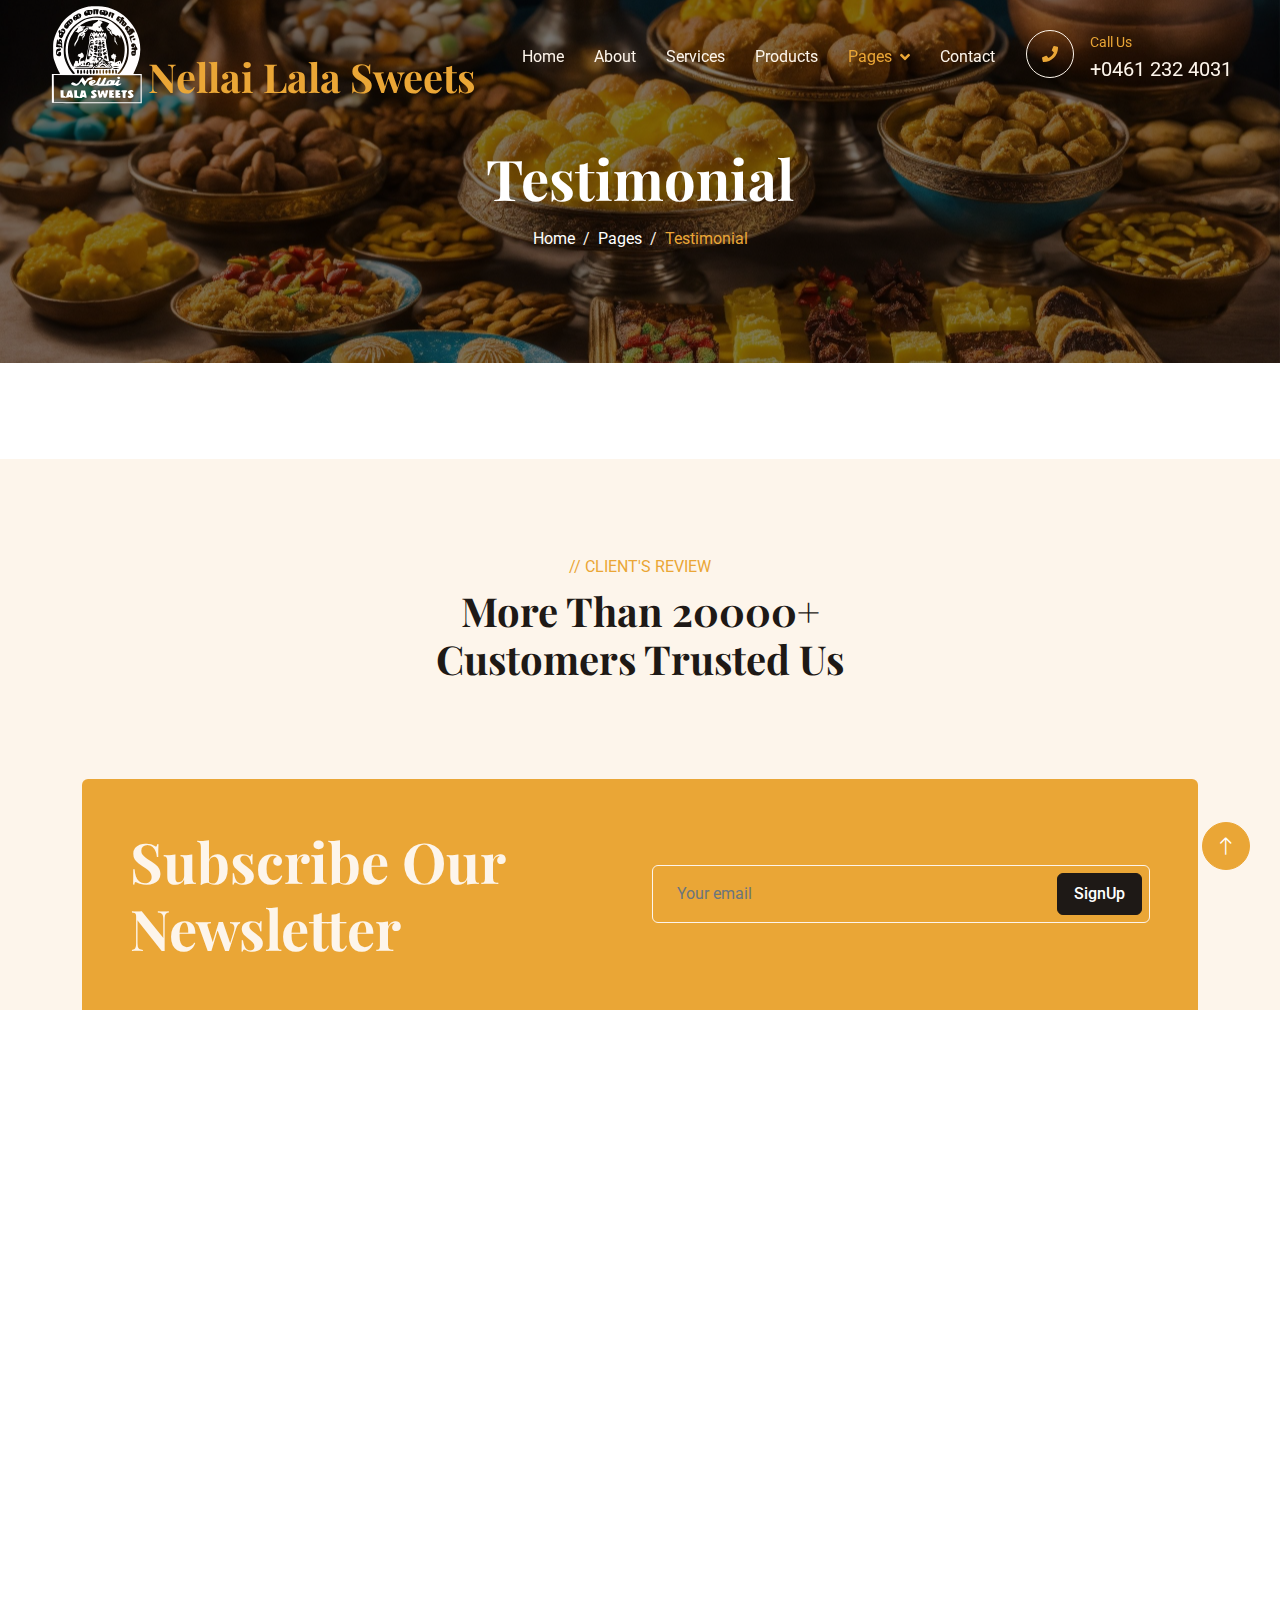
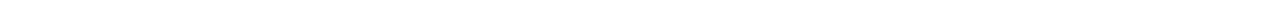
<file: testimonial.html>
<!DOCTYPE html>
<html lang="en">

<head>
    <meta charset="utf-8">
    <title>Lala Sweets</title>
    <meta content="width=device-width, initial-scale=1.0" name="viewport">
    <meta content="" name="keywords">
    <meta content="" name="description">

    <!-- Favicon -->
    <link href="img/images.jpg" rel="icon">

    <!-- Google Web Fonts -->
    <link rel="preconnect" href="https://fonts.googleapis.com">
    <link rel="preconnect" href="https://fonts.gstatic.com" crossorigin>
    <link href="https://fonts.googleapis.com/css2?family=Roboto:wght@400;500&family=Playfair+Display:wght@600;700&display=swap" rel="stylesheet"> 

    <!-- Icon Font Stylesheet -->
    <link href="https://cdnjs.cloudflare.com/ajax/libs/font-awesome/5.10.0/css/all.min.css" rel="stylesheet">
    <link href="https://cdn.jsdelivr.net/npm/bootstrap-icons@1.4.1/font/bootstrap-icons.css" rel="stylesheet">

    <!-- Libraries Stylesheet -->
    <link href="lib/animate/animate.min.css" rel="stylesheet">
    <link href="lib/owlcarousel/assets/owl.carousel.min.css" rel="stylesheet">

    <!-- Customized Bootstrap Stylesheet -->
    <link href="css/bootstrap.min.css" rel="stylesheet">

    <!-- Template Stylesheet -->
    <link href="css/style.css" rel="stylesheet">
</head>

<body>
    <!-- Spinner Start -->
    <div id="spinner" class="show bg-white position-fixed translate-middle w-100 vh-100 top-50 start-50 d-flex align-items-center justify-content-center">
        <div class="spinner-grow text-primary" role="status"></div>
    </div>
    <!-- Spinner End -->


    <!-- Topbar Start -->
    <!-- <div class="container-fluid top-bar bg-dark text-light px-0 wow fadeIn" data-wow-delay="0.1s">
        <div class="row gx-0 align-items-center d-none d-lg-flex">
            <div class="col-lg-6 px-5 text-start">
                <ol class="breadcrumb mb-0">
                    <li class="breadcrumb-item"><a class="small text-light" href="#">Home</a></li>
                    <li class="breadcrumb-item"><a class="small text-light" href="#">Career</a></li>
                    <li class="breadcrumb-item"><a class="small text-light" href="#">Terms</a></li>
                    <li class="breadcrumb-item"><a class="small text-light" href="#">Privacy</a></li>
                </ol>
            </div>
            <div class="col-lg-6 px-5 text-end">
                <small>Follow us:</small>
                <div class="h-100 d-inline-flex align-items-center">
                    <a class="btn-lg-square text-primary border-end rounded-0" href=""><i class="fab fa-facebook-f"></i></a>
                    <a class="btn-lg-square text-primary border-end rounded-0" href=""><i class="fab fa-twitter"></i></a>
                    <a class="btn-lg-square text-primary border-end rounded-0" href=""><i class="fab fa-linkedin-in"></i></a>
                    <a class="btn-lg-square text-primary pe-0" href=""><i class="fab fa-instagram"></i></a>
                </div>
            </div>
        </div>
    </div> -->
    <!-- Topbar End -->


    <!-- Navbar Start -->
    <nav class="navbar navbar-expand-lg navbar-dark fixed-top py-lg-0 px-lg-5 wow fadeIn" data-wow-delay="0.1s">
        <a href="index.html" class="navbar-brand ms-4 ms-lg-0 d-flex">
            <img src="/img/svg/Group.svg" class="w-25 h-25" id="logo1">
            <h1 class="text-primary mt-5">Nellai Lala Sweets</h1>
        </a>
        <button type="button" class="navbar-toggler me-4" data-bs-toggle="collapse" data-bs-target="#navbarCollapse">
            <span class="navbar-toggler-icon"></span>
        </button>
        <div class="collapse navbar-collapse" id="navbarCollapse">
            <div class="navbar-nav mx-auto p-4 p-lg-0">
                <a href="index.html" class="nav-item nav-link">Home</a>
                <a href="about.html" class="nav-item nav-link">About</a>
                <a href="service.html" class="nav-item nav-link">Services</a>
                <a href="product.html" class="nav-item nav-link">Products</a>
                <div class="nav-item dropdown">
                    <a href="#" class="nav-link dropdown-toggle active" data-bs-toggle="dropdown">Pages</a>
                    <div class="dropdown-menu m-0">
                        <!-- <a href="team.html" class="dropdown-item">Our Team</a> -->
                        <a href="testimonial.html" class="dropdown-item active">Testimonial</a>
                        <a href="404.html" class="dropdown-item">404 Page</a>
                    </div>
                </div>
                <a href="contact.html" class="nav-item nav-link">Contact</a>
            </div>
            <div class=" d-none d-lg-flex">
                <div class="flex-shrink-0 btn-lg-square border border-light rounded-circle">
                    <i class="fa fa-phone text-primary"></i>
                </div>
                <div class="ps-3">
                    <small class="text-primary mb-0">Call Us</small>
                    <p class="text-light fs-5 mb-0">+0461 232 4031</p>
                </div>
            </div>
        </div>
    </nav>
    <!-- Navbar End -->


    <!-- Page Header Start -->
    <div class="container-fluid page-header py-6 wow fadeIn" data-wow-delay="0.1s">
        <div class="container text-center pt-5 pb-3">
            <h1 class="display-4 text-white animated slideInDown mb-3">Testimonial</h1>
            <nav aria-label="breadcrumb animated slideInDown">
                <ol class="breadcrumb justify-content-center mb-0">
                    <li class="breadcrumb-item"><a class="text-white" href="#">Home</a></li>
                    <li class="breadcrumb-item"><a class="text-white" href="#">Pages</a></li>
                    <li class="breadcrumb-item text-primary active" aria-current="page">Testimonial</li>
                </ol>
            </nav>
        </div>
    </div>
    <!-- Page Header End -->


    <!-- Testimonial Start -->
    <div class="container-xxl bg-light my-6 py-6 pb-0">
        <div class="container">
            <div class="text-center mx-auto mb-5 wow fadeInUp" data-wow-delay="0.1s" style="max-width: 500px;">
                <p class="text-primary text-uppercase mb-2">// Client's Review</p>
                <h1 class="display-6 mb-4">More Than 20000+ Customers Trusted Us</h1>
            </div>
            <!-- <div class="owl-carousel testimonial-carousel wow fadeInUp" data-wow-delay="0.1s">
                <div class="testimonial-item bg-white rounded p-4">
                    <div class="d-flex align-items-center mb-4">
                        <img class="flex-shrink-0 rounded-circle border p-1" src="img/testimonial-1.jpg" alt="">
                        <div class="ms-4">
                            <h5 class="mb-1">Client Name</h5>
                            <span>Profession</span>
                        </div>
                    </div>
                    <p class="mb-0">Tempor erat elitr rebum at clita. Diam dolor diam ipsum sit diam amet diam et eos. Clita erat ipsum et lorem et sit.</p>
                </div>
                <div class="testimonial-item bg-white rounded p-4">
                    <div class="d-flex align-items-center mb-4">
                        <img class="flex-shrink-0 rounded-circle border p-1" src="img/testimonial-2.jpg" alt="">
                        <div class="ms-4">
                            <h5 class="mb-1">Client Name</h5>
                            <span>Profession</span>
                        </div>
                    </div>
                    <p class="mb-0">Tempor erat elitr rebum at clita. Diam dolor diam ipsum sit diam amet diam et eos. Clita erat ipsum et lorem et sit.</p>
                </div>
                <div class="testimonial-item bg-white rounded p-4">
                    <div class="d-flex align-items-center mb-4">
                        <img class="flex-shrink-0 rounded-circle border p-1" src="img/testimonial-3.jpg" alt="">
                        <div class="ms-4">
                            <h5 class="mb-1">Client Name</h5>
                            <span>Profession</span>
                        </div>
                    </div>
                    <p class="mb-0">Tempor erat elitr rebum at clita. Diam dolor diam ipsum sit diam amet diam et eos. Clita erat ipsum et lorem et sit.</p>
                </div>
                <div class="testimonial-item bg-white rounded p-4">
                    <div class="d-flex align-items-center mb-4">
                        <img class="flex-shrink-0 rounded-circle border p-1" src="img/testimonial-4.jpg" alt="">
                        <div class="ms-4">
                            <h5 class="mb-1">Client Name</h5>
                            <span>Profession</span>
                        </div>
                    </div>
                    <p class="mb-0">Tempor erat elitr rebum at clita. Diam dolor diam ipsum sit diam amet diam et eos. Clita erat ipsum et lorem et sit.</p>
                </div>
            </div> -->
            <div class="bg-primary text-light rounded-top p-5 my-6 mb-0 wow fadeInUp" data-wow-delay="0.1s">
                <div class="row align-items-center">
                    <div class="col-md-6">
                        <h1 class="display-4 text-light mb-0">Subscribe Our Newsletter</h1>
                    </div>
                    <div class="col-md-6 text-md-end">
                        <div class="position-relative">
                            <input class="form-control bg-transparent border-light w-100 py-3 ps-4 pe-5" type="text" placeholder="Your email">
                            <button type="button" class="btn btn-dark py-2 px-3 position-absolute top-0 end-0 mt-2 me-2">SignUp</button>
                        </div>
                    </div>
                </div>
            </div>
        </div>
    </div>
    <!-- Testimonial End -->


      <!-- Footer Start -->
      <div class="container-fluid bg-dark text-light footer my-6 mb-0 py-5 wow fadeIn" data-wow-delay="0.1s">
        <div class="container py-5">
            <div class="row g-5">
                <div class="col-lg-3 col-md-6">
                    <h4 class="text-light mb-4"></h4>
                    <div class="row g-2">
                        <!-- <div class="col-4">
                            <img class="img-fluid bg-light rounded p-1" src="img/service1.jpg" alt="Image">
                        </div>
                        <div class="col-4">
                            <img class="img-fluid bg-light rounded p-1" src="img/service2.jpg" alt="Image">
                        </div>
                        <div class="col-4">
                            <img class="img-fluid bg-light rounded p-1" src="img/laddu.jpeg" alt="Image">
                        </div>
                        <div class="col-4">
                            <img class="img-fluid bg-light rounded p-1" src="img/halwa.png" alt="Image">
                        </div>
                        <div class="col-4">
                            <img class="img-fluid bg-light rounded p-1" src="img/hero-1.jpg" alt="Image">
                        </div>
                        <div class="col-4">
                            <img class="img-fluid bg-light rounded p-1" src="img/hero-2.jpg" alt="Image">
                        </div> -->
                        <img class="img-fluid bg-light rounded p-1 w-50 h-50" src="img/images.jpg" alt="Image">
                    </div>
                </div>
                <div class="col-lg-3 col-md-6">
                    <h4 class="text-light mb-4">Office Address</h4>
                    <p class="mb-2"><i class="fa fa-map-marker-alt me-3"></i>No: 155/E, WGC Road, Near Chatram Stop,, Thoothukudi, Tamil Nadu 628002</p>
                    <p class="mb-2"><i class="fa fa-phone-alt me-3"></i>+0461 232 4031</p>
                    <p class="mb-2"><i class="fa fa-envelope me-3"></i>lalasweets@gmail.com</p>
                    <div class="d-flex pt-2">
                        <a class="btn btn-square btn-outline-light rounded-circle me-1" href=""><i class="fab fa-twitter"></i></a>
                        <a class="btn btn-square btn-outline-light rounded-circle me-1" href=""><i class="fab fa-facebook-f"></i></a>
                        <a class="btn btn-square btn-outline-light rounded-circle me-1" href=""><i class="fab fa-youtube"></i></a>
                        <a class="btn btn-square btn-outline-light rounded-circle me-0" href=""><i class="fab fa-linkedin-in"></i></a>
                    </div>
                </div>
                <div class="col-lg-3 col-md-6">
                    <h4 class="text-light mb-4">Quick Links</h4>
                    <a class="btn btn-link" href="">About Us</a>
                    <a class="btn btn-link" href="">Contact Us</a>
                    <a class="btn btn-link" href="">Our Services</a>
                    <a class="btn btn-link" href="">Terms & Condition</a>
                    <a class="btn btn-link" href="">Support</a>
                </div>
                <div class="col-lg-3 col-md-6">
                    <h4 class="text-light mb-4">Quick Links</h4>
                    <a class="btn btn-link" href="">About Us</a>
                    <a class="btn btn-link" href="">Contact Us</a>
                    <a class="btn btn-link" href="">Our Services</a>
                    <a class="btn btn-link" href="">Terms & Condition</a>
                    <a class="btn btn-link" href="">Support</a>
                </div>
            </div>
        </div>
    </div>
    <!-- Footer End -->


    <!-- Copyright Start -->
    <div class="container-fluid copyright text-light py-4 wow fadeIn" data-wow-delay="0.1s">
        <div class="container">
            <div class="row">
                <div class="col-md-6 text-center text-md-start mb-3 mb-md-0">
                    &copy; <a href="#">Nellai Lala Sweets</a>, All Right Reserved.
                </div>
                <div class="col-md-6 text-center text-md-end">
                    <!--/*** This template is free as long as you keep the footer author’s credit link/attribution link/backlink. If you'd like to use the template without the footer author’s credit link/attribution link/backlink, you can purchase the Credit Removal License from "https://htmlcodex.com/credit-removal". Thank you for your support. ***/-->
                    Designed By <a href="https://htmlcodex.com">N S Anand</a>
                </div>
            </div>
        </div>
    </div>
    <!-- Copyright End -->

    <!-- Back to Top -->
    <a href="#" class="btn btn-lg btn-primary btn-lg-square rounded-circle back-to-top"><i class="bi bi-arrow-up"></i></a>


    <!-- JavaScript Libraries -->
    <script src="https://code.jquery.com/jquery-3.4.1.min.js"></script>
    <script src="https://cdn.jsdelivr.net/npm/bootstrap@5.0.0/dist/js/bootstrap.bundle.min.js"></script>
    <script src="lib/wow/wow.min.js"></script>
    <script src="lib/easing/easing.min.js"></script>
    <script src="lib/waypoints/waypoints.min.js"></script>
    <script src="lib/counterup/counterup.min.js"></script>
    <script src="lib/owlcarousel/owl.carousel.min.js"></script>

    <!-- Template Javascript -->
    <script src="js/main.js"></script>
</body>

</html>
</file>
<file: css/style.css>
/********** Template CSS **********/
:root {
    --primary: #EAA636;
    --secondary: #545454;
    --light: #FDF5EB;
    --dark: #1E1916;
}

h4,
h5,
h6,
.h4,
.h5,
.h6 {
    font-weight: 600 !important;
}

.py-6 {
    padding-top: 6rem;
    padding-bottom: 6rem;
}

.my-6 {
    margin-top: 6rem;
    margin-bottom: 6rem;
}

.back-to-top {
    position: fixed;
    display: none;
    right: 30px;
    bottom: 30px;
    z-index: 99;
}


/*** Spinner ***/
#spinner {
    opacity: 0;
    visibility: hidden;
    transition: opacity .5s ease-out, visibility 0s linear .5s;
    z-index: 99999;
}

#spinner.show {
    transition: opacity .5s ease-out, visibility 0s linear 0s;
    visibility: visible;
    opacity: 1;
}


/*** Button ***/
.btn {
    font-weight: 500;
    transition: .5s;
}

.btn.btn-primary {
    color: #FFFFFF;
}

.btn-square {
    width: 38px;
    height: 38px;
}

.btn-sm-square {
    width: 32px;
    height: 32px;
}

.btn-lg-square {
    width: 48px;
    height: 48px;
}

.btn-square,
.btn-sm-square,
.btn-lg-square {
    padding: 0;
    display: flex;
    align-items: center;
    justify-content: center;
    font-weight: normal;
}


/*** Navbar ***/
.navbar .dropdown-toggle::after {
    border: none;
    content: "\f107";
    font-family: "Font Awesome 5 Free";
    font-weight: 900;
    vertical-align: middle;
    margin-left: 8px;
}

.navbar .navbar-nav .nav-link {
    padding: 35px 15px;
    color: var(--light);
    outline: none;
}

.navbar .navbar-nav .nav-link:hover,
.navbar .navbar-nav .nav-link.active {
    color: var(--primary);
}

.navbar.fixed-top {
    transition: .5s;
}

@media (max-width: 991.98px) {
    .navbar .navbar-nav {
        margin-top: 10px;
        border-top: 1px solid rgba(255, 255, 255, .3);
        background: var(--dark);
    }

    .navbar .navbar-nav .nav-link {
        padding: 10px 0;
    }

}

@media (min-width: 992px) {
    .navbar .nav-item .dropdown-menu {
        display: block;
        visibility: hidden;
        top: 100%;
        transform: rotateX(-75deg);
        transform-origin: 0% 0%;
        transition: .5s;
        opacity: 0;
    }

    .navbar .nav-item:hover .dropdown-menu {
        transform: rotateX(0deg);
        visibility: visible;
        transition: .5s;
        opacity: 1;
    }
}


/*** Header ***/
.header-carousel .owl-carousel-inner {
    position: absolute;
    width: 100%;
    height: 100%;
    top: 0;
    left: 0;
    display: flex;
    align-items: center;
    background: rgba(0, 0, 0, .5);
}

@media (max-width: 768px) {
    .header-carousel .owl-carousel-item {
        position: relative;
        min-height: 600px;
    }

    .header-carousel .owl-carousel-item img {
        position: absolute;
        width: 100%;
        height: 100%;
        object-fit: cover;
    }

    .header-carousel .owl-carousel-item p {
        font-size: 16px !important;
    }
}

.header-carousel .owl-nav {
    position: relative;
    width: 80px;
    height: 80px;
    margin: -40px auto 0 auto;
    display: flex;
    justify-content: center;
    align-items: center;
}

.header-carousel .owl-nav::before {
    position: absolute;
    content: "";
    width: 100%;
    height: 100%;
    top: 0;
    left: 0;
    background: #FFFFFF;
    transform: rotate(45deg);
}

.header-carousel .owl-nav .owl-prev,
.header-carousel .owl-nav .owl-next {
    position: relative;
    font-size: 40px;
    color: var(--primary);
    transition: .5s;
    z-index: 1;
}

.header-carousel .owl-nav .owl-prev:hover,
.header-carousel .owl-nav .owl-next:hover {
    color: var(--dark);
}

.page-header {
    margin-bottom: 6rem;
    background: linear-gradient(rgba(0, 0, 0, .5), rgba(0, 0, 0, .5)), url(../img/hero-2.jpg) center center no-repeat;
    background-size: cover;
}

.breadcrumb-item+.breadcrumb-item::before {
    color: var(--light);
}


/*** Facts ***/
.fact-item {
    transition: .5s;
}

.fact-item:hover {
    margin-top: -10px;
    background: #FFFFFF !important;
    box-shadow: 0 0 45px rgba(0, 0, 0, .07);
}


/*** About ***/
.img-twice::before {
    position: absolute;
    content: "";
    width: 60%;
    height: 80%;
    top: 10%;
    left: 20%;
    background: var(--primary);
    border: 25px solid var(--light);
    border-radius: 6px;
    z-index: -1;
}


/*** Product ***/
.product-item {
    transition: .5s;
}

.product-item:hover {
    background: var(--primary) !important;
}

.product-item:hover * {
    color: var(--light);
}

.product-item:hover .border-primary {
    border-color: var(--light) !important;
}

.product-item .product-overlay {
    position: absolute;
    width: 100%;
    height: 0;
    top: 0;
    left: 0;
    display: flex;
    align-items: center;
    justify-content: center;
    background: rgba(0, 0, 0, .5);
    overflow: hidden;
    opacity: 0;
    transition: .5s;
}

.product-item:hover .product-overlay {
    height: 100%;
    opacity: 1;
}


/*** Team ***/
.team-item .team-text {
    position: relative;
    height: 100px;
    overflow: hidden;
}

.team-item .team-title {
    position: absolute;
    width: 100%;
    height: 100%;
    top: 0;
    left: 0;
    display: flex;
    flex-direction: column;
    align-items: center;
    justify-content: center;
    background: var(--light);
    transition: .5s;
}

.team-item:hover .team-title {
    top: -100px;
}

.team-item .team-social {
    position: absolute;
    width: 100%;
    height: 100%;
    top: 100px;
    left: 0;
    display: flex;
    align-items: center;
    justify-content: center;
    background: var(--primary);
    transition: .5s;
}

.team-item .team-social .btn {
    margin: 0 3px;
}

.team-item:hover .team-social {
    top: 0;
}


/*** Testimonial ***/
.testimonial-carousel .owl-item .testimonial-item img {
    width: 60px;
    height: 60px;
}

.testimonial-carousel .owl-item .testimonial-item,
.testimonial-carousel .owl-item .testimonial-item * {
    transition: .5s;
}

.testimonial-carousel .owl-item.center .testimonial-item {
    background: var(--primary) !important;
}

.testimonial-carousel .owl-item.center .testimonial-item * {
    color: #FFFFFF !important;
}

.testimonial-carousel .owl-nav {
    margin-top: 30px;
    display: flex;
    justify-content: center;
}

.testimonial-carousel .owl-nav .owl-prev,
.testimonial-carousel .owl-nav .owl-next {
    margin: 0 12px;
    width: 50px;
    height: 50px;
    display: flex;
    align-items: center;
    justify-content: center;
    border-radius: 50px;
    font-size: 22px;
    color: var(--light);
    background: var(--primary);
    transition: .5s;
}

.testimonial-carousel .owl-nav .owl-prev:hover,
.testimonial-carousel .owl-nav .owl-next:hover {
    color: var(--primary);
    background: var(--dark);
}


/*** Footer ***/
.footer .btn.btn-link {
    display: block;
    margin-bottom: 5px;
    padding: 0;
    text-align: left;
    color: var(--light);
    font-weight: normal;
    text-transform: capitalize;
    transition: .3s;
}

.footer .btn.btn-link::before {
    position: relative;
    content: "\f105";
    font-family: "Font Awesome 5 Free";
    font-weight: 900;
    color: var(--light);
    margin-right: 10px;
}

.footer .btn.btn-link:hover {
    color: var(--primary);
    letter-spacing: 1px;
    box-shadow: none;
}

.copyright {
    background: #111111;
}

.copyright a {
    color: var(--primary);
}

.copyright a:hover {
    color: var(--light);
}
</file>
